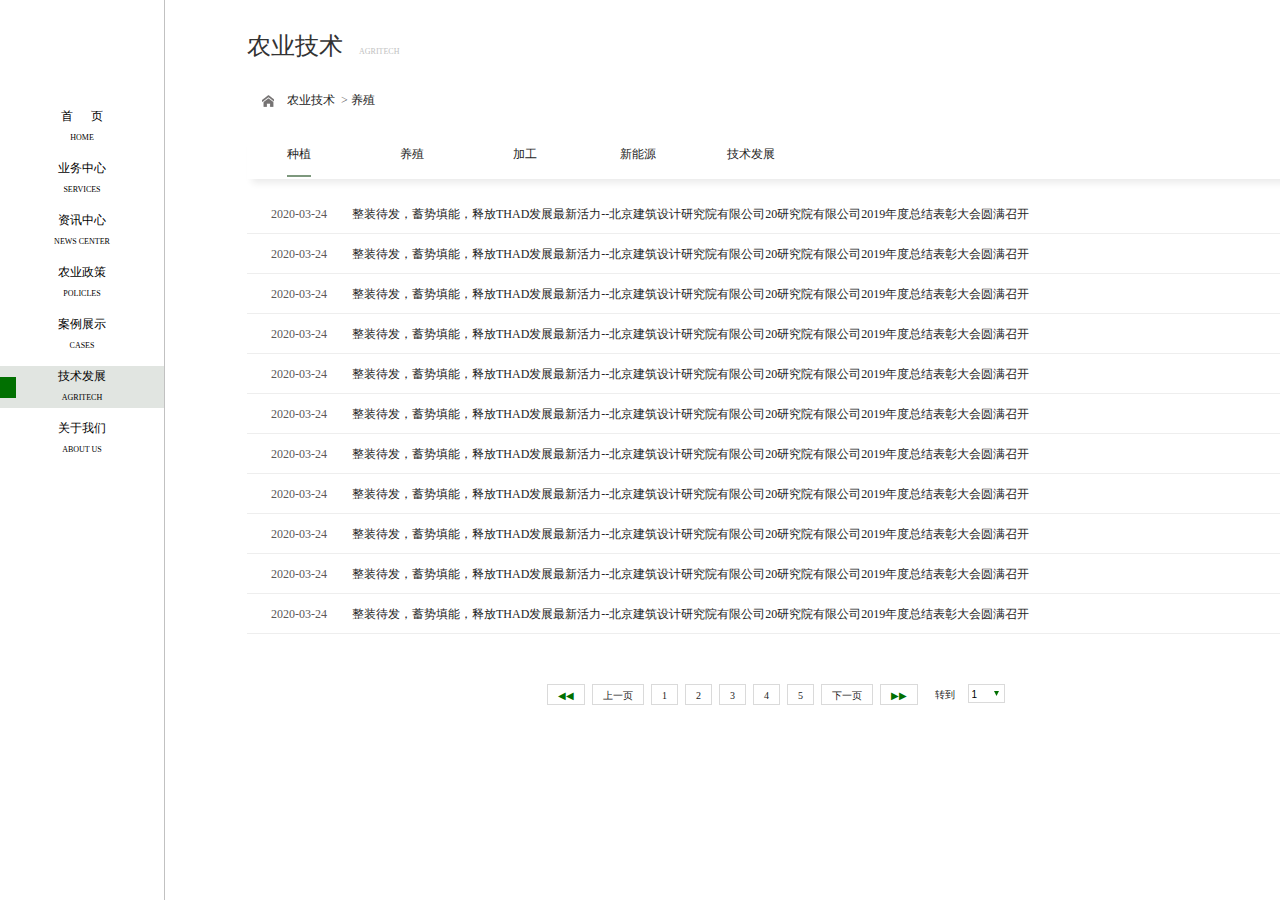
<file: page/Agritech.html>
<!DOCTYPE html>
<html>
	<head>
		<meta charset="utf-8">
		<title></title>
		<link rel="stylesheet" type="text/css" href="../style/css/base.css"/>
		<link rel="stylesheet" type="text/css" href="../style/css/subPageNav.css"/>
		<link rel="stylesheet" type="text/css" href="../style/css/subPage.css"/>
		<script src="../style/js/jquery-1.11.0.min.js"></script>
		<!-- <script src=""></script> -->
	</head>
	<body>
		<section id="Agritech" class="w oh">
			<div id="subPageContent" class="ma oh">
				<script src="../style/js/subPageNav.js"></script>
				<div id="subPageMain" class="fl">
					<h1 class="mt30 mb30 f24">农业技术<span class="">AGRITECH</span></h1>
					<h3 class="f12 mb30 pr">
						<a href="##">农业技术</a>&nbsp;&nbsp;>
						<a href="##">养殖</a>
						<div class="" id="search">
							<input type="text" placeholder="内容查询"/>
						</div>
					</h3>
					
					<div id="tabBox">
						<div id="tab_Menu">
							<ul class="Clearfix f12 tc f12">
								<li class="fl mr10">
									<a href="##">种植</a>
									<i class="on2"></i>
								</li>
								<li class="fl mr10">
									<a href="##">养殖</a>
									<i></i>
								</li>
								<li class="fl mr10">
									<a href="##">加工</a>
									<i></i>
								</li>
								<li class="fl mr10">
									<a href="##">新能源</a>
									<i></i>
								</li>
								<li class="fl mr10">
									<a href="##">技术发展</a>
									<i></i>
								</li>
							</ul>
						</div>
						<div id="tab_content">
							<div class="show">
								<ul class="Clearfix">
									<li class="mt15">
										<span>2020-03-24</span>
										<a href="##">整装待发，蓄势填能，释放THAD发展最新活力--北京建筑设计研究院有限公司20研究院有限公司2019年度总结表彰大会圆满召开</a>
									</li>
									<li>
										<span>2020-03-24</span>
										<a href="##">整装待发，蓄势填能，释放THAD发展最新活力--北京建筑设计研究院有限公司20研究院有限公司2019年度总结表彰大会圆满召开</a>
									</li>
									<li>
										<span>2020-03-24</span>
										<a href="##">整装待发，蓄势填能，释放THAD发展最新活力--北京建筑设计研究院有限公司20研究院有限公司2019年度总结表彰大会圆满召开</a>
									</li>
									<li>
										<span>2020-03-24</span>
										<a href="##">整装待发，蓄势填能，释放THAD发展最新活力--北京建筑设计研究院有限公司20研究院有限公司2019年度总结表彰大会圆满召开</a>
									</li>
									<li>
										<span>2020-03-24</span>
										<a href="##">整装待发，蓄势填能，释放THAD发展最新活力--北京建筑设计研究院有限公司20研究院有限公司2019年度总结表彰大会圆满召开</a>
									</li>
									<li>
										<span>2020-03-24</span>
										<a href="##">整装待发，蓄势填能，释放THAD发展最新活力--北京建筑设计研究院有限公司20研究院有限公司2019年度总结表彰大会圆满召开</a>
									</li>
									<li>
										<span>2020-03-24</span>
										<a href="##">整装待发，蓄势填能，释放THAD发展最新活力--北京建筑设计研究院有限公司20研究院有限公司2019年度总结表彰大会圆满召开</a>
									</li>
									<li>
										<span>2020-03-24</span>
										<a href="##">整装待发，蓄势填能，释放THAD发展最新活力--北京建筑设计研究院有限公司20研究院有限公司2019年度总结表彰大会圆满召开</a>
									</li>
									<li>
										<span>2020-03-24</span>
										<a href="##">整装待发，蓄势填能，释放THAD发展最新活力--北京建筑设计研究院有限公司20研究院有限公司2019年度总结表彰大会圆满召开</a>
									</li>
									<li>
										<span>2020-03-24</span>
										<a href="##">整装待发，蓄势填能，释放THAD发展最新活力--北京建筑设计研究院有限公司20研究院有限公司2019年度总结表彰大会圆满召开</a>
									</li>
									<li>
										<span>2020-03-24</span>
										<a href="##">整装待发，蓄势填能，释放THAD发展最新活力--北京建筑设计研究院有限公司20研究院有限公司2019年度总结表彰大会圆满召开</a>
									</li>
								</ul>
							</div>
							<div class="hide">
								<ul class="Clearfix">
									<li class="mt15">
										<span>2020-03-24</span>
										<a href="##">整装待发，蓄势填能，释放THAD发展最新活力--北京建筑设计研究院有限公司20研究院有限公司2019年度总结表彰大会圆满召开</a>
									</li>
									<li>
										<span>2020-03-24</span>
										<a href="##">整装待发，蓄势填能，释放THAD发展最新活力--北京建筑设计研究院有限公司20研究院有限公司2019年度总结表彰大会圆满召开</a>
									</li>
									<li>
										<span>2020-03-24</span>
										<a href="##">整装待发，蓄势填能，释放THAD发展最新活力--北京建筑设计研究院有限公司20研究院有限公司2019年度总结表彰大会圆满召开</a>
									</li>
									<li>
										<span>2020-03-24</span>
										<a href="##">整装待发，蓄势填能，释放THAD发展最新活力--北京建筑设计研究院有限公司20研究院有限公司2019年度总结表彰大会圆满召开</a>
									</li>
									<li>
										<span>2020-03-24</span>
										<a href="##">整装待发，蓄势填能，释放THAD发展最新活力--北京建筑设计研究院有限公司20研究院有限公司2019年度总结表彰大会圆满召开</a>
									</li>
									<li>
										<span>2020-03-24</span>
										<a href="##">整装待发，蓄势填能，释放THAD发展最新活力--北京建筑设计研究院有限公司20研究院有限公司2019年度总结表彰大会圆满召开</a>
									</li>
									<li>
										<span>2020-03-24</span>
										<a href="##">整装待发，蓄势填能，释放THAD发展最新活力--北京建筑设计研究院有限公司20研究院有限公司2019年度总结表彰大会圆满召开</a>
									</li>
									<li>
										<span>2020-03-24</span>
										<a href="##">整装待发，蓄势填能，释放THAD发展最新活力--北京建筑设计研究院有限公司20研究院有限公司2019年度总结表彰大会圆满召开</a>
									</li>
									<li>
										<span>2020-03-24</span>
										<a href="##">整装待发，蓄势填能，释放THAD发展最新活力--北京建筑设计研究院有限公司20研究院有限公司2019年度总结表彰大会圆满召开</a>
									</li>
									<li>
										<span>2020-03-24</span>
										<a href="##">整装待发，蓄势填能，释放THAD发展最新活力--北京建筑设计研究院有限公司20研究院有限公司2019年度总结表彰大会圆满召开</a>
									</li>
									<li>
										<span>2020-03-24</span>
										<a href="##">整装待发，蓄势填能，释放THAD发展最新活力--北京建筑设计研究院有限公司20研究院有限公司2019年度总结表彰大会圆满召开</a>
									</li>
								</ul>
							</div>
							<div class="hide">
								<ul class="Clearfix">
									<li class="mt15">
										<span>2020-03-24</span>
										<a href="##">整装待发，蓄势填能，释放THAD发展最新活力--北京建筑设计研究院有限公司20研究院有限公司2019年度总结表彰大会圆满召开</a>
									</li>
									<li>
										<span>2020-03-24</span>
										<a href="##">整装待发，蓄势填能，释放THAD发展最新活力--北京建筑设计研究院有限公司20研究院有限公司2019年度总结表彰大会圆满召开</a>
									</li>
									<li>
										<span>2020-03-24</span>
										<a href="##">整装待发，蓄势填能，释放THAD发展最新活力--北京建筑设计研究院有限公司20研究院有限公司2019年度总结表彰大会圆满召开</a>
									</li>
									<li>
										<span>2020-03-24</span>
										<a href="##">整装待发，蓄势填能，释放THAD发展最新活力--北京建筑设计研究院有限公司20研究院有限公司2019年度总结表彰大会圆满召开</a>
									</li>
									<li>
										<span>2020-03-24</span>
										<a href="##">整装待发，蓄势填能，释放THAD发展最新活力--北京建筑设计研究院有限公司20研究院有限公司2019年度总结表彰大会圆满召开</a>
									</li>
									<li>
										<span>2020-03-24</span>
										<a href="##">整装待发，蓄势填能，释放THAD发展最新活力--北京建筑设计研究院有限公司20研究院有限公司2019年度总结表彰大会圆满召开</a>
									</li>
									<li>
										<span>2020-03-24</span>
										<a href="##">整装待发，蓄势填能，释放THAD发展最新活力--北京建筑设计研究院有限公司20研究院有限公司2019年度总结表彰大会圆满召开</a>
									</li>
									<li>
										<span>2020-03-24</span>
										<a href="##">整装待发，蓄势填能，释放THAD发展最新活力--北京建筑设计研究院有限公司20研究院有限公司2019年度总结表彰大会圆满召开</a>
									</li>
									<li>
										<span>2020-03-24</span>
										<a href="##">整装待发，蓄势填能，释放THAD发展最新活力--北京建筑设计研究院有限公司20研究院有限公司2019年度总结表彰大会圆满召开</a>
									</li>
									<li>
										<span>2020-03-24</span>
										<a href="##">整装待发，蓄势填能，释放THAD发展最新活力--北京建筑设计研究院有限公司20研究院有限公司2019年度总结表彰大会圆满召开</a>
									</li>
									<li>
										<span>2020-03-24</span>
										<a href="##">整装待发，蓄势填能，释放THAD发展最新活力--北京建筑设计研究院有限公司20研究院有限公司2019年度总结表彰大会圆满召开</a>
									</li>
								</ul>
							</div>
							<div class="hide">
								<ul class="Clearfix">
									<li class="mt15">
										<span>2020-03-24</span>
										<a href="##">整装待发，蓄势填能，释放THAD发展最新活力--北京建筑设计研究院有限公司20研究院有限公司2019年度总结表彰大会圆满召开</a>
									</li>
									<li>
										<span>2020-03-24</span>
										<a href="##">整装待发，蓄势填能，释放THAD发展最新活力--北京建筑设计研究院有限公司20研究院有限公司2019年度总结表彰大会圆满召开</a>
									</li>
									<li>
										<span>2020-03-24</span>
										<a href="##">整装待发，蓄势填能，释放THAD发展最新活力--北京建筑设计研究院有限公司20研究院有限公司2019年度总结表彰大会圆满召开</a>
									</li>
									<li>
										<span>2020-03-24</span>
										<a href="##">整装待发，蓄势填能，释放THAD发展最新活力--北京建筑设计研究院有限公司20研究院有限公司2019年度总结表彰大会圆满召开</a>
									</li>
									<li>
										<span>2020-03-24</span>
										<a href="##">整装待发，蓄势填能，释放THAD发展最新活力--北京建筑设计研究院有限公司20研究院有限公司2019年度总结表彰大会圆满召开</a>
									</li>
									<li>
										<span>2020-03-24</span>
										<a href="##">整装待发，蓄势填能，释放THAD发展最新活力--北京建筑设计研究院有限公司20研究院有限公司2019年度总结表彰大会圆满召开</a>
									</li>
									<li>
										<span>2020-03-24</span>
										<a href="##">整装待发，蓄势填能，释放THAD发展最新活力--北京建筑设计研究院有限公司20研究院有限公司2019年度总结表彰大会圆满召开</a>
									</li>
									<li>
										<span>2020-03-24</span>
										<a href="##">整装待发，蓄势填能，释放THAD发展最新活力--北京建筑设计研究院有限公司20研究院有限公司2019年度总结表彰大会圆满召开</a>
									</li>
									<li>
										<span>2020-03-24</span>
										<a href="##">整装待发，蓄势填能，释放THAD发展最新活力--北京建筑设计研究院有限公司20研究院有限公司2019年度总结表彰大会圆满召开</a>
									</li>
									<li>
										<span>2020-03-24</span>
										<a href="##">整装待发，蓄势填能，释放THAD发展最新活力--北京建筑设计研究院有限公司20研究院有限公司2019年度总结表彰大会圆满召开</a>
									</li>
									<li>
										<span>2020-03-24</span>
										<a href="##">整装待发，蓄势填能，释放THAD发展最新活力--北京建筑设计研究院有限公司20研究院有限公司2019年度总结表彰大会圆满召开</a>
									</li>
								</ul>
							</div>
							<div class="hide">
								<ul class="Clearfix">
									<li class="mt15">
										<span>2020-03-24</span>
										<a href="##">整装待发，蓄势填能，释放THAD发展最新活力--北京建筑设计研究院有限公司20研究院有限公司2019年度总结表彰大会圆满召开</a>
									</li>
									<li>
										<span>2020-03-24</span>
										<a href="##">整装待发，蓄势填能，释放THAD发展最新活力--北京建筑设计研究院有限公司20研究院有限公司2019年度总结表彰大会圆满召开</a>
									</li>
									<li>
										<span>2020-03-24</span>
										<a href="##">整装待发，蓄势填能，释放THAD发展最新活力--北京建筑设计研究院有限公司20研究院有限公司2019年度总结表彰大会圆满召开</a>
									</li>
									<li>
										<span>2020-03-24</span>
										<a href="##">整装待发，蓄势填能，释放THAD发展最新活力--北京建筑设计研究院有限公司20研究院有限公司2019年度总结表彰大会圆满召开</a>
									</li>
									<li>
										<span>2020-03-24</span>
										<a href="##">整装待发，蓄势填能，释放THAD发展最新活力--北京建筑设计研究院有限公司20研究院有限公司2019年度总结表彰大会圆满召开</a>
									</li>
									<li>
										<span>2020-03-24</span>
										<a href="##">整装待发，蓄势填能，释放THAD发展最新活力--北京建筑设计研究院有限公司20研究院有限公司2019年度总结表彰大会圆满召开</a>
									</li>
									<li>
										<span>2020-03-24</span>
										<a href="##">整装待发，蓄势填能，释放THAD发展最新活力--北京建筑设计研究院有限公司20研究院有限公司2019年度总结表彰大会圆满召开</a>
									</li>
									<li>
										<span>2020-03-24</span>
										<a href="##">整装待发，蓄势填能，释放THAD发展最新活力--北京建筑设计研究院有限公司20研究院有限公司2019年度总结表彰大会圆满召开</a>
									</li>
									<li>
										<span>2020-03-24</span>
										<a href="##">整装待发，蓄势填能，释放THAD发展最新活力--北京建筑设计研究院有限公司20研究院有限公司2019年度总结表彰大会圆满召开</a>
									</li>
									<li>
										<span>2020-03-24</span>
										<a href="##">整装待发，蓄势填能，释放THAD发展最新活力--北京建筑设计研究院有限公司20研究院有限公司2019年度总结表彰大会圆满召开</a>
									</li>
									<li>
										<span>2020-03-24</span>
										<a href="##">整装待发，蓄势填能，释放THAD发展最新活力--北京建筑设计研究院有限公司20研究院有限公司2019年度总结表彰大会圆满召开</a>
									</li>
								</ul>
							</div>
						</div>
					</div>
					<div id="pageSkip" class="oh ma">
						<a href="##" class="triangle">◀◀</a>
						<a href="##">上一页</a>
						<a href="##">1</a>
						<a href="##">2</a>
						<a href="##">3</a>
						<a href="##">4</a>
						<a href="##">5</a>
						<a href="##">下一页</a>
						<a href="##" class="triangle">▶▶</a>
						<a id="lastA">
							转到
							<select class="ml10 f10">
							  <option value="page1">
								  <a href="##">1</a>
							  </option>
							  <option value="page2">
								   <a href="##">2</a>
							  </option>
							  <option value="page3">
								  <a href="##">3</a>
							  </option>
							  <option value="page4">
								  <a href="##">4</a>
							  </option>
							  <option value="page5">
								  <a href="##">5</a>
							  </option>
							</select>
						</a>
					</div>
				</div>
			</div>
		</section>
		<script>
			$(function(){
				$('#tab_Menu li').mouseover(function() {
					var _index = $(this).index();
					// $(this).children('a').addClass('on1').parents().siblings().children('a').removeClass('on1');
					$(this).children('i').addClass('on2').parents().siblings().children('i').removeClass('on2');
					// $("#tab_Menu ul li i").addClass('on2').parents().siblings().children('i').removeClass('on2')
					$('#tab_content>div').eq(_index).show().siblings().hide();
				});
			})
			
		</script>
	</body>
</html>
</file>
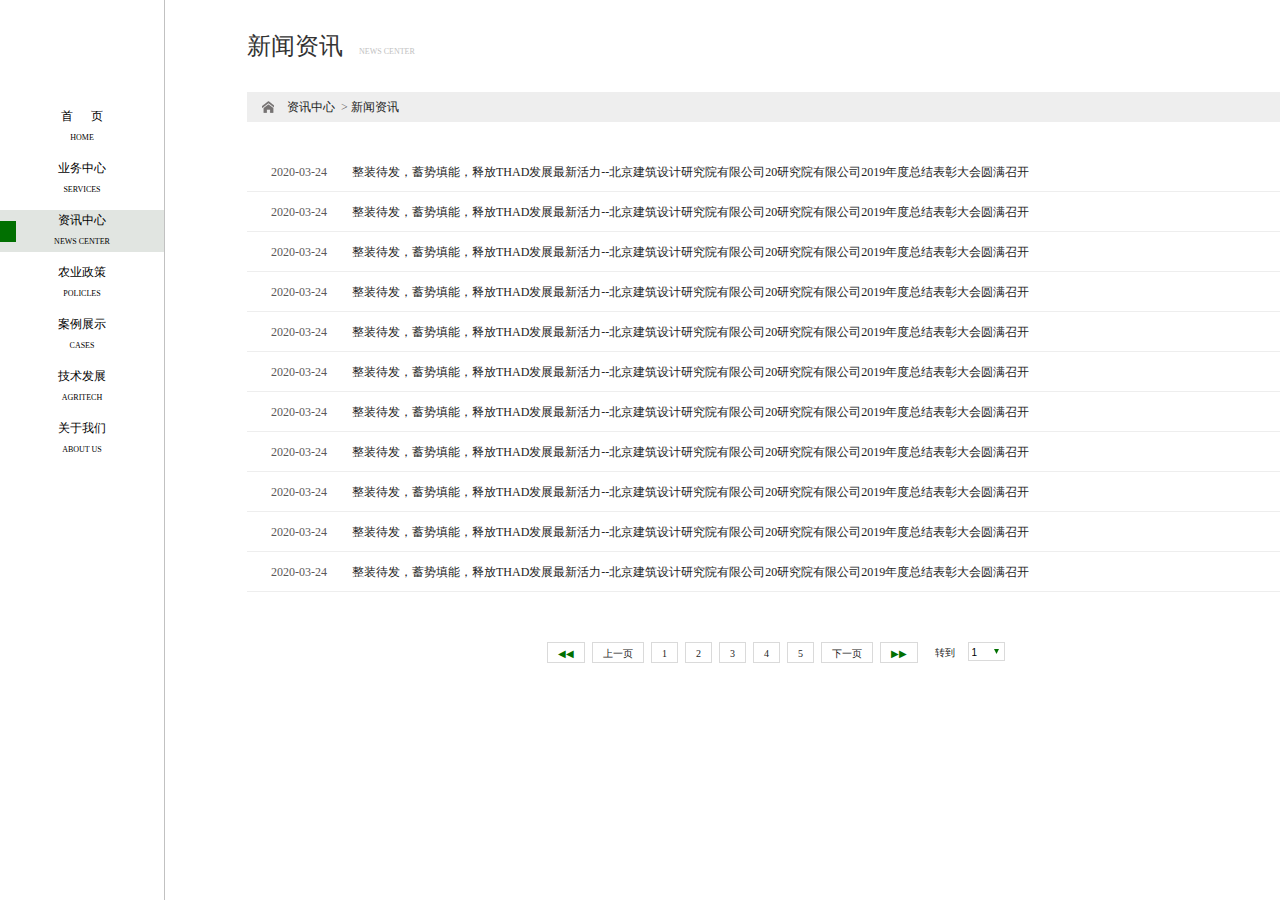
<file: page/NewsCenter.html>
<!DOCTYPE html>
<html>
	<head>
		<meta charset="utf-8">
		<title></title>
		<link rel="stylesheet" type="text/css" href="../style/css/base.css"/>
		<link rel="stylesheet" type="text/css" href="../style/css/subPageNav.css"/>
		<link rel="stylesheet" type="text/css" href="../style/css/subPage.css"/>
		<!-- <script src="../style/js/jquery-1.11.0.min.js"></script> -->
		<!-- <script src=""></script> -->
	</head>
	<body>
		<section id="NewsCenter" class="w oh">
			<div id="subPageContent" class="ma oh">
				<script src="../style/js/subPageNav.js"></script>
				<div id="subPageMain" class="fl">
					<h1 class="mt30 mb30 f24">新闻资讯<span class="">NEWS CENTER</span></h1>
					<h3 class="f12 mb30 pr">
						<a href="##">资讯中心</a>&nbsp;&nbsp;>
						<a href="##">新闻资讯</a>
						<span class="pa"></span>
						<div class="noBgsearch" id="search">
							<input type="text" placeholder="内容查询"/>
						</div>
					</h3>
					
					<div id="tabBox">
						<!-- <div id="tab_Menu">
							<ul class="Clearfix f12 tc f12">
								<li class="fl mr10">
									<a href="##">种植</a>
									<i class="on2"></i>
								</li>
								<li class="fl mr10">
									<a href="##">养殖</a>
									<i></i>
								</li>
								<li class="fl mr10">
									<a href="##">加工</a>
									<i></i>
								</li>
								<li class="fl mr10">
									<a href="##">新能源</a>
									<i></i>
								</li>
								<li class="fl mr10">
									<a href="##">技术发展</a>
									<i></i>
								</li>
							</ul>
						</div> -->
						<div id="tab_content">
							<div class="show">
								<ul class="Clearfix">
									<li class="mt15">
										<span>2020-03-24</span>
										<a href="##">整装待发，蓄势填能，释放THAD发展最新活力--北京建筑设计研究院有限公司20研究院有限公司2019年度总结表彰大会圆满召开</a>
									</li>
									<li>
										<span>2020-03-24</span>
										<a href="##">整装待发，蓄势填能，释放THAD发展最新活力--北京建筑设计研究院有限公司20研究院有限公司2019年度总结表彰大会圆满召开</a>
									</li>
									<li>
										<span>2020-03-24</span>
										<a href="##">整装待发，蓄势填能，释放THAD发展最新活力--北京建筑设计研究院有限公司20研究院有限公司2019年度总结表彰大会圆满召开</a>
									</li>
									<li>
										<span>2020-03-24</span>
										<a href="##">整装待发，蓄势填能，释放THAD发展最新活力--北京建筑设计研究院有限公司20研究院有限公司2019年度总结表彰大会圆满召开</a>
									</li>
									<li>
										<span>2020-03-24</span>
										<a href="##">整装待发，蓄势填能，释放THAD发展最新活力--北京建筑设计研究院有限公司20研究院有限公司2019年度总结表彰大会圆满召开</a>
									</li>
									<li>
										<span>2020-03-24</span>
										<a href="##">整装待发，蓄势填能，释放THAD发展最新活力--北京建筑设计研究院有限公司20研究院有限公司2019年度总结表彰大会圆满召开</a>
									</li>
									<li>
										<span>2020-03-24</span>
										<a href="##">整装待发，蓄势填能，释放THAD发展最新活力--北京建筑设计研究院有限公司20研究院有限公司2019年度总结表彰大会圆满召开</a>
									</li>
									<li>
										<span>2020-03-24</span>
										<a href="##">整装待发，蓄势填能，释放THAD发展最新活力--北京建筑设计研究院有限公司20研究院有限公司2019年度总结表彰大会圆满召开</a>
									</li>
									<li>
										<span>2020-03-24</span>
										<a href="##">整装待发，蓄势填能，释放THAD发展最新活力--北京建筑设计研究院有限公司20研究院有限公司2019年度总结表彰大会圆满召开</a>
									</li>
									<li>
										<span>2020-03-24</span>
										<a href="##">整装待发，蓄势填能，释放THAD发展最新活力--北京建筑设计研究院有限公司20研究院有限公司2019年度总结表彰大会圆满召开</a>
									</li>
									<li>
										<span>2020-03-24</span>
										<a href="##">整装待发，蓄势填能，释放THAD发展最新活力--北京建筑设计研究院有限公司20研究院有限公司2019年度总结表彰大会圆满召开</a>
									</li>
								</ul>
							</div>
							<div class="hide">
								<ul class="Clearfix">
									<li class="mt15">
										<span>2020-03-24</span>
										<a href="##">整装待发，蓄势填能，释放THAD发展最新活力--北京建筑设计研究院有限公司20研究院有限公司2019年度总结表彰大会圆满召开</a>
									</li>
									<li>
										<span>2020-03-24</span>
										<a href="##">整装待发，蓄势填能，释放THAD发展最新活力--北京建筑设计研究院有限公司20研究院有限公司2019年度总结表彰大会圆满召开</a>
									</li>
									<li>
										<span>2020-03-24</span>
										<a href="##">整装待发，蓄势填能，释放THAD发展最新活力--北京建筑设计研究院有限公司20研究院有限公司2019年度总结表彰大会圆满召开</a>
									</li>
									<li>
										<span>2020-03-24</span>
										<a href="##">整装待发，蓄势填能，释放THAD发展最新活力--北京建筑设计研究院有限公司20研究院有限公司2019年度总结表彰大会圆满召开</a>
									</li>
									<li>
										<span>2020-03-24</span>
										<a href="##">整装待发，蓄势填能，释放THAD发展最新活力--北京建筑设计研究院有限公司20研究院有限公司2019年度总结表彰大会圆满召开</a>
									</li>
									<li>
										<span>2020-03-24</span>
										<a href="##">整装待发，蓄势填能，释放THAD发展最新活力--北京建筑设计研究院有限公司20研究院有限公司2019年度总结表彰大会圆满召开</a>
									</li>
									<li>
										<span>2020-03-24</span>
										<a href="##">整装待发，蓄势填能，释放THAD发展最新活力--北京建筑设计研究院有限公司20研究院有限公司2019年度总结表彰大会圆满召开</a>
									</li>
									<li>
										<span>2020-03-24</span>
										<a href="##">整装待发，蓄势填能，释放THAD发展最新活力--北京建筑设计研究院有限公司20研究院有限公司2019年度总结表彰大会圆满召开</a>
									</li>
									<li>
										<span>2020-03-24</span>
										<a href="##">整装待发，蓄势填能，释放THAD发展最新活力--北京建筑设计研究院有限公司20研究院有限公司2019年度总结表彰大会圆满召开</a>
									</li>
									<li>
										<span>2020-03-24</span>
										<a href="##">整装待发，蓄势填能，释放THAD发展最新活力--北京建筑设计研究院有限公司20研究院有限公司2019年度总结表彰大会圆满召开</a>
									</li>
									<li>
										<span>2020-03-24</span>
										<a href="##">整装待发，蓄势填能，释放THAD发展最新活力--北京建筑设计研究院有限公司20研究院有限公司2019年度总结表彰大会圆满召开</a>
									</li>
								</ul>
							</div>
							<div class="hide">
								<ul class="Clearfix">
									<li class="mt15">
										<span>2020-03-24</span>
										<a href="##">整装待发，蓄势填能，释放THAD发展最新活力--北京建筑设计研究院有限公司20研究院有限公司2019年度总结表彰大会圆满召开</a>
									</li>
									<li>
										<span>2020-03-24</span>
										<a href="##">整装待发，蓄势填能，释放THAD发展最新活力--北京建筑设计研究院有限公司20研究院有限公司2019年度总结表彰大会圆满召开</a>
									</li>
									<li>
										<span>2020-03-24</span>
										<a href="##">整装待发，蓄势填能，释放THAD发展最新活力--北京建筑设计研究院有限公司20研究院有限公司2019年度总结表彰大会圆满召开</a>
									</li>
									<li>
										<span>2020-03-24</span>
										<a href="##">整装待发，蓄势填能，释放THAD发展最新活力--北京建筑设计研究院有限公司20研究院有限公司2019年度总结表彰大会圆满召开</a>
									</li>
									<li>
										<span>2020-03-24</span>
										<a href="##">整装待发，蓄势填能，释放THAD发展最新活力--北京建筑设计研究院有限公司20研究院有限公司2019年度总结表彰大会圆满召开</a>
									</li>
									<li>
										<span>2020-03-24</span>
										<a href="##">整装待发，蓄势填能，释放THAD发展最新活力--北京建筑设计研究院有限公司20研究院有限公司2019年度总结表彰大会圆满召开</a>
									</li>
									<li>
										<span>2020-03-24</span>
										<a href="##">整装待发，蓄势填能，释放THAD发展最新活力--北京建筑设计研究院有限公司20研究院有限公司2019年度总结表彰大会圆满召开</a>
									</li>
									<li>
										<span>2020-03-24</span>
										<a href="##">整装待发，蓄势填能，释放THAD发展最新活力--北京建筑设计研究院有限公司20研究院有限公司2019年度总结表彰大会圆满召开</a>
									</li>
									<li>
										<span>2020-03-24</span>
										<a href="##">整装待发，蓄势填能，释放THAD发展最新活力--北京建筑设计研究院有限公司20研究院有限公司2019年度总结表彰大会圆满召开</a>
									</li>
									<li>
										<span>2020-03-24</span>
										<a href="##">整装待发，蓄势填能，释放THAD发展最新活力--北京建筑设计研究院有限公司20研究院有限公司2019年度总结表彰大会圆满召开</a>
									</li>
									<li>
										<span>2020-03-24</span>
										<a href="##">整装待发，蓄势填能，释放THAD发展最新活力--北京建筑设计研究院有限公司20研究院有限公司2019年度总结表彰大会圆满召开</a>
									</li>
								</ul>
							</div>
							<div class="hide">
								<ul class="Clearfix">
									<li class="mt15">
										<span>2020-03-24</span>
										<a href="##">整装待发，蓄势填能，释放THAD发展最新活力--北京建筑设计研究院有限公司20研究院有限公司2019年度总结表彰大会圆满召开</a>
									</li>
									<li>
										<span>2020-03-24</span>
										<a href="##">整装待发，蓄势填能，释放THAD发展最新活力--北京建筑设计研究院有限公司20研究院有限公司2019年度总结表彰大会圆满召开</a>
									</li>
									<li>
										<span>2020-03-24</span>
										<a href="##">整装待发，蓄势填能，释放THAD发展最新活力--北京建筑设计研究院有限公司20研究院有限公司2019年度总结表彰大会圆满召开</a>
									</li>
									<li>
										<span>2020-03-24</span>
										<a href="##">整装待发，蓄势填能，释放THAD发展最新活力--北京建筑设计研究院有限公司20研究院有限公司2019年度总结表彰大会圆满召开</a>
									</li>
									<li>
										<span>2020-03-24</span>
										<a href="##">整装待发，蓄势填能，释放THAD发展最新活力--北京建筑设计研究院有限公司20研究院有限公司2019年度总结表彰大会圆满召开</a>
									</li>
									<li>
										<span>2020-03-24</span>
										<a href="##">整装待发，蓄势填能，释放THAD发展最新活力--北京建筑设计研究院有限公司20研究院有限公司2019年度总结表彰大会圆满召开</a>
									</li>
									<li>
										<span>2020-03-24</span>
										<a href="##">整装待发，蓄势填能，释放THAD发展最新活力--北京建筑设计研究院有限公司20研究院有限公司2019年度总结表彰大会圆满召开</a>
									</li>
									<li>
										<span>2020-03-24</span>
										<a href="##">整装待发，蓄势填能，释放THAD发展最新活力--北京建筑设计研究院有限公司20研究院有限公司2019年度总结表彰大会圆满召开</a>
									</li>
									<li>
										<span>2020-03-24</span>
										<a href="##">整装待发，蓄势填能，释放THAD发展最新活力--北京建筑设计研究院有限公司20研究院有限公司2019年度总结表彰大会圆满召开</a>
									</li>
									<li>
										<span>2020-03-24</span>
										<a href="##">整装待发，蓄势填能，释放THAD发展最新活力--北京建筑设计研究院有限公司20研究院有限公司2019年度总结表彰大会圆满召开</a>
									</li>
									<li>
										<span>2020-03-24</span>
										<a href="##">整装待发，蓄势填能，释放THAD发展最新活力--北京建筑设计研究院有限公司20研究院有限公司2019年度总结表彰大会圆满召开</a>
									</li>
								</ul>
							</div>
							<div class="hide">
								<ul class="Clearfix">
									<li class="mt15">
										<span>2020-03-24</span>
										<a href="##">整装待发，蓄势填能，释放THAD发展最新活力--北京建筑设计研究院有限公司20研究院有限公司2019年度总结表彰大会圆满召开</a>
									</li>
									<li>
										<span>2020-03-24</span>
										<a href="##">整装待发，蓄势填能，释放THAD发展最新活力--北京建筑设计研究院有限公司20研究院有限公司2019年度总结表彰大会圆满召开</a>
									</li>
									<li>
										<span>2020-03-24</span>
										<a href="##">整装待发，蓄势填能，释放THAD发展最新活力--北京建筑设计研究院有限公司20研究院有限公司2019年度总结表彰大会圆满召开</a>
									</li>
									<li>
										<span>2020-03-24</span>
										<a href="##">整装待发，蓄势填能，释放THAD发展最新活力--北京建筑设计研究院有限公司20研究院有限公司2019年度总结表彰大会圆满召开</a>
									</li>
									<li>
										<span>2020-03-24</span>
										<a href="##">整装待发，蓄势填能，释放THAD发展最新活力--北京建筑设计研究院有限公司20研究院有限公司2019年度总结表彰大会圆满召开</a>
									</li>
									<li>
										<span>2020-03-24</span>
										<a href="##">整装待发，蓄势填能，释放THAD发展最新活力--北京建筑设计研究院有限公司20研究院有限公司2019年度总结表彰大会圆满召开</a>
									</li>
									<li>
										<span>2020-03-24</span>
										<a href="##">整装待发，蓄势填能，释放THAD发展最新活力--北京建筑设计研究院有限公司20研究院有限公司2019年度总结表彰大会圆满召开</a>
									</li>
									<li>
										<span>2020-03-24</span>
										<a href="##">整装待发，蓄势填能，释放THAD发展最新活力--北京建筑设计研究院有限公司20研究院有限公司2019年度总结表彰大会圆满召开</a>
									</li>
									<li>
										<span>2020-03-24</span>
										<a href="##">整装待发，蓄势填能，释放THAD发展最新活力--北京建筑设计研究院有限公司20研究院有限公司2019年度总结表彰大会圆满召开</a>
									</li>
									<li>
										<span>2020-03-24</span>
										<a href="##">整装待发，蓄势填能，释放THAD发展最新活力--北京建筑设计研究院有限公司20研究院有限公司2019年度总结表彰大会圆满召开</a>
									</li>
									<li>
										<span>2020-03-24</span>
										<a href="##">整装待发，蓄势填能，释放THAD发展最新活力--北京建筑设计研究院有限公司20研究院有限公司2019年度总结表彰大会圆满召开</a>
									</li>
								</ul>
							</div>
						</div>
					</div>
					<div id="pageSkip" class="oh ma">
						<a href="##" class="triangle">◀◀</a>
						<a href="##">上一页</a>
						<a href="##">1</a>
						<a href="##">2</a>
						<a href="##">3</a>
						<a href="##">4</a>
						<a href="##">5</a>
						<a href="##">下一页</a>
						<a href="##" class="triangle">▶▶</a>
						<a id="lastA">
							转到
							<select class="ml10 f10">
							  <option value="page1">
								  <a href="##">1</a>
							  </option>
							  <option value="page2">
								   <a href="##">2</a>
							  </option>
							  <option value="page3">
								  <a href="##">3</a>
							  </option>
							  <option value="page4">
								  <a href="##">4</a>
							  </option>
							  <option value="page5">
								  <a href="##">5</a>
							  </option>
							</select>
						</a>
					</div>
				</div>
			</div>
		</section>
	</body>
</html>
</file>
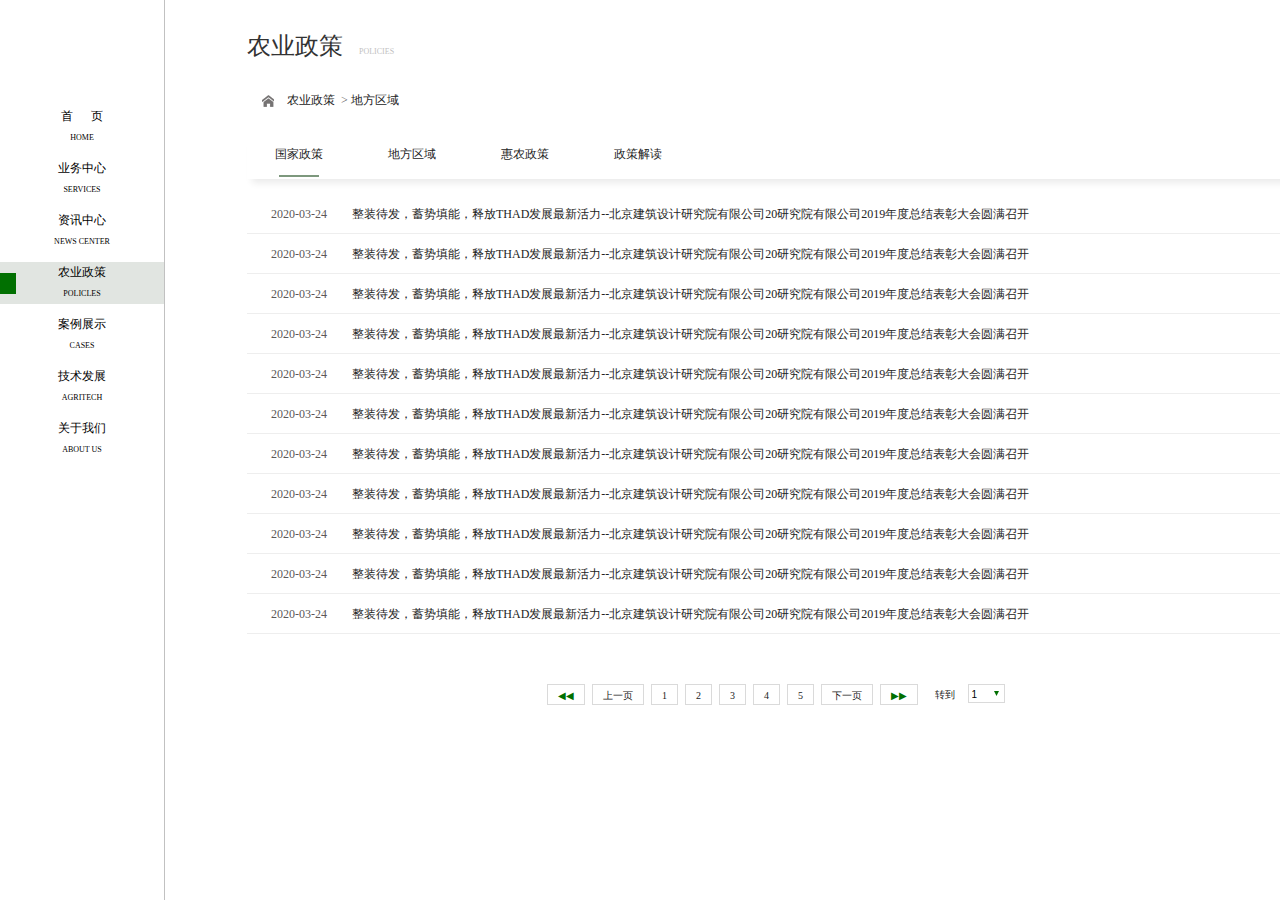
<file: page/Policies.html>
<!DOCTYPE html>
<html>
	<head>
		<meta charset="utf-8">
		<title></title>
		<link rel="stylesheet" type="text/css" href="../style/css/base.css"/>
		<link rel="stylesheet" type="text/css" href="../style/css/subPageNav.css"/>
		<link rel="stylesheet" type="text/css" href="../style/css/subPage.css"/>
		<script src="../style/js/jquery-1.11.0.min.js"></script>
		<!-- <script src=""></script> -->
	</head>
	<body>
		<section id="Policies" class="w oh">
			<div id="subPageContent" class="ma oh">
				<script src="../style/js/subPageNav.js"></script>
				<div id="subPageMain" class="fl">
					<h1 class="mt30 mb30 f24">农业政策<span>POLICIES</span></h1>
					<h3 class="f12 mb30 pr">
						<a href="##">农业政策</a>&nbsp;&nbsp;>
						<a href="##">地方区域</a>
						<div class="" id="search">
							<input type="text" placeholder="内容查询"/>
						</div>
					</h3>
					
					<div id="tabBox">
						<div id="tab_Menu">
							<ul class="Clearfix f12 tc f12">
								<li class="fl mr10">
									<a href="##">国家政策</a>
									<i class="on2"></i>
								</li>
								<li class="fl mr10">
									<a href="##">地方区域</a>
									<i></i>
								</li>
								<li class="fl mr10">
									<a href="##">惠农政策</a>
									<i></i>
								</li>
								<li class="fl mr10">
									<a href="##">政策解读</a>
									<i></i>
								</li>
								
							</ul>
						</div>
						<div id="tab_content">
							<div class="show">
								<ul class="Clearfix">
									<li class="mt15">
										<span>2020-03-24</span>
										<a href="##">整装待发，蓄势填能，释放THAD发展最新活力--北京建筑设计研究院有限公司20研究院有限公司2019年度总结表彰大会圆满召开</a>
									</li>
									<li>
										<span>2020-03-24</span>
										<a href="##">整装待发，蓄势填能，释放THAD发展最新活力--北京建筑设计研究院有限公司20研究院有限公司2019年度总结表彰大会圆满召开</a>
									</li>
									<li>
										<span>2020-03-24</span>
										<a href="##">整装待发，蓄势填能，释放THAD发展最新活力--北京建筑设计研究院有限公司20研究院有限公司2019年度总结表彰大会圆满召开</a>
									</li>
									<li>
										<span>2020-03-24</span>
										<a href="##">整装待发，蓄势填能，释放THAD发展最新活力--北京建筑设计研究院有限公司20研究院有限公司2019年度总结表彰大会圆满召开</a>
									</li>
									<li>
										<span>2020-03-24</span>
										<a href="##">整装待发，蓄势填能，释放THAD发展最新活力--北京建筑设计研究院有限公司20研究院有限公司2019年度总结表彰大会圆满召开</a>
									</li>
									<li>
										<span>2020-03-24</span>
										<a href="##">整装待发，蓄势填能，释放THAD发展最新活力--北京建筑设计研究院有限公司20研究院有限公司2019年度总结表彰大会圆满召开</a>
									</li>
									<li>
										<span>2020-03-24</span>
										<a href="##">整装待发，蓄势填能，释放THAD发展最新活力--北京建筑设计研究院有限公司20研究院有限公司2019年度总结表彰大会圆满召开</a>
									</li>
									<li>
										<span>2020-03-24</span>
										<a href="##">整装待发，蓄势填能，释放THAD发展最新活力--北京建筑设计研究院有限公司20研究院有限公司2019年度总结表彰大会圆满召开</a>
									</li>
									<li>
										<span>2020-03-24</span>
										<a href="##">整装待发，蓄势填能，释放THAD发展最新活力--北京建筑设计研究院有限公司20研究院有限公司2019年度总结表彰大会圆满召开</a>
									</li>
									<li>
										<span>2020-03-24</span>
										<a href="##">整装待发，蓄势填能，释放THAD发展最新活力--北京建筑设计研究院有限公司20研究院有限公司2019年度总结表彰大会圆满召开</a>
									</li>
									<li>
										<span>2020-03-24</span>
										<a href="##">整装待发，蓄势填能，释放THAD发展最新活力--北京建筑设计研究院有限公司20研究院有限公司2019年度总结表彰大会圆满召开</a>
									</li>
								</ul>
							</div>
							
							<div class="hide">
								<div id="tab_Menu2" class="oh">
									<a class="on3">安徽</a>
									<a>北京</a>
									<a>重庆</a>
									<a>福建</a>
									<a>甘肃</a>
									<a>广东</a>
									<a>广西</a>
									<a>贵州</a>
									<a>海南</a>
									<a>黑龙江</a>
									<a>河北</a>
									<a>河南</a>
									<a>湖北</a>
									<a>湖南</a>
									<a>吉林</a>
									<a>江西</a>
									<a>江苏</a>
									<a>辽宁</a>
									<a>内蒙古</a>
									<a>宁夏</a>
									<a>青海</a>
									<a>山东</a>
									<a>陕西</a>
									<a>上海</a>
									<a>四川</a>
									<a>西藏</a>
									<a>天津</a>
									<a>新疆</a>
									<a>云南</a>
									<a>浙江</a>
									<a>山西</a>
								</div>
								<div id="tab_content2">
									<div class="show2">
										<ul class="Clearfix">
											<li class="mt15">
												<span>2020-03-24</span>
												<a href="##">整装待发，蓄势填能，释放THAD发展最新活力--北京建筑设计研究院有限公司20研究院有限公司2019年度总结表彰大会圆满召开</a>
											</li>
											<li>
												<span>2020-03-24</span>
												<a href="##">整装待发，蓄势填能，释放THAD发展最新活力--北京建筑设计研究院有限公司20研究院有限公司2019年度总结表彰大会圆满召开</a>
											</li>
											<li>
												<span>2020-03-24</span>
												<a href="##">整装待发，蓄势填能，释放THAD发展最新活力--北京建筑设计研究院有限公司20研究院有限公司2019年度总结表彰大会圆满召开</a>
											</li>
											<li>
												<span>2020-03-24</span>
												<a href="##">整装待发，蓄势填能，释放THAD发展最新活力--北京建筑设计研究院有限公司20研究院有限公司2019年度总结表彰大会圆满召开</a>
											</li>
											<li>
												<span>2020-03-24</span>
												<a href="##">整装待发，蓄势填能，释放THAD发展最新活力--北京建筑设计研究院有限公司20研究院有限公司2019年度总结表彰大会圆满召开</a>
											</li>
											<li>
												<span>2020-03-24</span>
												<a href="##">整装待发，蓄势填能，释放THAD发展最新活力--北京建筑设计研究院有限公司20研究院有限公司2019年度总结表彰大会圆满召开</a>
											</li>
											<li>
												<span>2020-03-24</span>
												<a href="##">整装待发，蓄势填能，释放THAD发展最新活力--北京建筑设计研究院有限公司20研究院有限公司2019年度总结表彰大会圆满召开</a>
											</li>
											<li>
												<span>2020-03-24</span>
												<a href="##">整装待发，蓄势填能，释放THAD发展最新活力--北京建筑设计研究院有限公司20研究院有限公司2019年度总结表彰大会圆满召开</a>
											</li>
											<li>
												<span>2020-03-24</span>
												<a href="##">整装待发，蓄势填能，释放THAD发展最新活力--北京建筑设计研究院有限公司20研究院有限公司2019年度总结表彰大会圆满召开</a>
											</li>
											<li>
												<span>2020-03-24</span>
												<a href="##">整装待发，蓄势填能，释放THAD发展最新活力--北京建筑设计研究院有限公司20研究院有限公司2019年度总结表彰大会圆满召开</a>
											</li>
											<li>
												<span>2020-03-24</span>
												<a href="##">整装待发，蓄势填能，释放THAD发展最新活力--北京建筑设计研究院有限公司20研究院有限公司2019年度总结表彰大会圆满召开</a>
											</li>
										</ul>
									</div>
									<div class="hide2">
										<ul class="Clearfix">
											<li class="mt15">
												<span>2020-03-25</span>
												<a href="##">整装待发，蓄势填能，释放THAD发展最新活力--北京建筑设计研究院有限公司20研究院有限公司2019年度总结表彰大会圆满召开</a>
											</li>
											<li>
												<span>2020-03-24</span>
												<a href="##">整装待发，蓄势填能，释放THAD发展最新活力--北京建筑设计研究院有限公司20研究院有限公司2019年度总结表彰大会圆满召开</a>
											</li>
											<li>
												<span>2020-03-24</span>
												<a href="##">整装待发，蓄势填能，释放THAD发展最新活力--北京建筑设计研究院有限公司20研究院有限公司2019年度总结表彰大会圆满召开</a>
											</li>
											<li>
												<span>2020-03-24</span>
												<a href="##">整装待发，蓄势填能，释放THAD发展最新活力--北京建筑设计研究院有限公司20研究院有限公司2019年度总结表彰大会圆满召开</a>
											</li>
											<li>
												<span>2020-03-24</span>
												<a href="##">整装待发，蓄势填能，释放THAD发展最新活力--北京建筑设计研究院有限公司20研究院有限公司2019年度总结表彰大会圆满召开</a>
											</li>
											<li>
												<span>2020-03-24</span>
												<a href="##">整装待发，蓄势填能，释放THAD发展最新活力--北京建筑设计研究院有限公司20研究院有限公司2019年度总结表彰大会圆满召开</a>
											</li>
											<li>
												<span>2020-03-24</span>
												<a href="##">整装待发，蓄势填能，释放THAD发展最新活力--北京建筑设计研究院有限公司20研究院有限公司2019年度总结表彰大会圆满召开</a>
											</li>
											<li>
												<span>2020-03-24</span>
												<a href="##">整装待发，蓄势填能，释放THAD发展最新活力--北京建筑设计研究院有限公司20研究院有限公司2019年度总结表彰大会圆满召开</a>
											</li>
											<li>
												<span>2020-03-24</span>
												<a href="##">整装待发，蓄势填能，释放THAD发展最新活力--北京建筑设计研究院有限公司20研究院有限公司2019年度总结表彰大会圆满召开</a>
											</li>
											<li>
												<span>2020-03-24</span>
												<a href="##">整装待发，蓄势填能，释放THAD发展最新活力--北京建筑设计研究院有限公司20研究院有限公司2019年度总结表彰大会圆满召开</a>
											</li>
											<li>
												<span>2020-03-24</span>
												<a href="##">整装待发，蓄势填能，释放THAD发展最新活力--北京建筑设计研究院有限公司20研究院有限公司2019年度总结表彰大会圆满召开</a>
											</li>
										</ul>
									</div>
									<div class="hide2">
										<ul class="Clearfix">
											<li class="mt15">
												<span>2020-03-24</span>
												<a href="##">整装待发，蓄势填能，释放THAD发展最新活力--北京建筑设计研究院有限公司20研究院有限公司2019年度总结表彰大会圆满召开</a>
											</li>
											<li>
												<span>2020-03-24</span>
												<a href="##">整装待发，蓄势填能，释放THAD发展最新活力--北京建筑设计研究院有限公司20研究院有限公司2019年度总结表彰大会圆满召开</a>
											</li>
											<li>
												<span>2020-03-24</span>
												<a href="##">整装待发，蓄势填能，释放THAD发展最新活力--北京建筑设计研究院有限公司20研究院有限公司2019年度总结表彰大会圆满召开</a>
											</li>
											<li>
												<span>2020-03-24</span>
												<a href="##">整装待发，蓄势填能，释放THAD发展最新活力--北京建筑设计研究院有限公司20研究院有限公司2019年度总结表彰大会圆满召开</a>
											</li>
											<li>
												<span>2020-03-24</span>
												<a href="##">整装待发，蓄势填能，释放THAD发展最新活力--北京建筑设计研究院有限公司20研究院有限公司2019年度总结表彰大会圆满召开</a>
											</li>
											<li>
												<span>2020-03-24</span>
												<a href="##">整装待发，蓄势填能，释放THAD发展最新活力--北京建筑设计研究院有限公司20研究院有限公司2019年度总结表彰大会圆满召开</a>
											</li>
											<li>
												<span>2020-03-24</span>
												<a href="##">整装待发，蓄势填能，释放THAD发展最新活力--北京建筑设计研究院有限公司20研究院有限公司2019年度总结表彰大会圆满召开</a>
											</li>
											<li>
												<span>2020-03-24</span>
												<a href="##">整装待发，蓄势填能，释放THAD发展最新活力--北京建筑设计研究院有限公司20研究院有限公司2019年度总结表彰大会圆满召开</a>
											</li>
											<li>
												<span>2020-03-24</span>
												<a href="##">整装待发，蓄势填能，释放THAD发展最新活力--北京建筑设计研究院有限公司20研究院有限公司2019年度总结表彰大会圆满召开</a>
											</li>
											<li>
												<span>2020-03-24</span>
												<a href="##">整装待发，蓄势填能，释放THAD发展最新活力--北京建筑设计研究院有限公司20研究院有限公司2019年度总结表彰大会圆满召开</a>
											</li>
											<li>
												<span>2020-03-24</span>
												<a href="##">整装待发，蓄势填能，释放THAD发展最新活力--北京建筑设计研究院有限公司20研究院有限公司2019年度总结表彰大会圆满召开</a>
											</li>
										</ul>
									</div>
									<div class="hide2">
										<ul class="Clearfix">
											<li class="mt15">
												<span>2020-03-24</span>
												<a href="##">整装待发，蓄势填能，释放THAD发展最新活力--北京建筑设计研究院有限公司20研究院有限公司2019年度总结表彰大会圆满召开</a>
											</li>
											<li>
												<span>2020-03-24</span>
												<a href="##">整装待发，蓄势填能，释放THAD发展最新活力--北京建筑设计研究院有限公司20研究院有限公司2019年度总结表彰大会圆满召开</a>
											</li>
											<li>
												<span>2020-03-24</span>
												<a href="##">整装待发，蓄势填能，释放THAD发展最新活力--北京建筑设计研究院有限公司20研究院有限公司2019年度总结表彰大会圆满召开</a>
											</li>
											<li>
												<span>2020-03-24</span>
												<a href="##">整装待发，蓄势填能，释放THAD发展最新活力--北京建筑设计研究院有限公司20研究院有限公司2019年度总结表彰大会圆满召开</a>
											</li>
											<li>
												<span>2020-03-24</span>
												<a href="##">整装待发，蓄势填能，释放THAD发展最新活力--北京建筑设计研究院有限公司20研究院有限公司2019年度总结表彰大会圆满召开</a>
											</li>
											<li>
												<span>2020-03-24</span>
												<a href="##">整装待发，蓄势填能，释放THAD发展最新活力--北京建筑设计研究院有限公司20研究院有限公司2019年度总结表彰大会圆满召开</a>
											</li>
											<li>
												<span>2020-03-24</span>
												<a href="##">整装待发，蓄势填能，释放THAD发展最新活力--北京建筑设计研究院有限公司20研究院有限公司2019年度总结表彰大会圆满召开</a>
											</li>
											<li>
												<span>2020-03-24</span>
												<a href="##">整装待发，蓄势填能，释放THAD发展最新活力--北京建筑设计研究院有限公司20研究院有限公司2019年度总结表彰大会圆满召开</a>
											</li>
											<li>
												<span>2020-03-24</span>
												<a href="##">整装待发，蓄势填能，释放THAD发展最新活力--北京建筑设计研究院有限公司20研究院有限公司2019年度总结表彰大会圆满召开</a>
											</li>
											<li>
												<span>2020-03-24</span>
												<a href="##">整装待发，蓄势填能，释放THAD发展最新活力--北京建筑设计研究院有限公司20研究院有限公司2019年度总结表彰大会圆满召开</a>
											</li>
											<li>
												<span>2020-03-24</span>
												<a href="##">整装待发，蓄势填能，释放THAD发展最新活力--北京建筑设计研究院有限公司20研究院有限公司2019年度总结表彰大会圆满召开</a>
											</li>
										</ul>
									</div>
									<div class="hide2">
										<ul class="Clearfix">
											<li class="mt15">
												<span>2020-03-24</span>
												<a href="##">整装待发，蓄势填能，释放THAD发展最新活力--北京建筑设计研究院有限公司20研究院有限公司2019年度总结表彰大会圆满召开</a>
											</li>
											<li>
												<span>2020-03-24</span>
												<a href="##">整装待发，蓄势填能，释放THAD发展最新活力--北京建筑设计研究院有限公司20研究院有限公司2019年度总结表彰大会圆满召开</a>
											</li>
											<li>
												<span>2020-03-24</span>
												<a href="##">整装待发，蓄势填能，释放THAD发展最新活力--北京建筑设计研究院有限公司20研究院有限公司2019年度总结表彰大会圆满召开</a>
											</li>
											<li>
												<span>2020-03-24</span>
												<a href="##">整装待发，蓄势填能，释放THAD发展最新活力--北京建筑设计研究院有限公司20研究院有限公司2019年度总结表彰大会圆满召开</a>
											</li>
											<li>
												<span>2020-03-24</span>
												<a href="##">整装待发，蓄势填能，释放THAD发展最新活力--北京建筑设计研究院有限公司20研究院有限公司2019年度总结表彰大会圆满召开</a>
											</li>
											<li>
												<span>2020-03-24</span>
												<a href="##">整装待发，蓄势填能，释放THAD发展最新活力--北京建筑设计研究院有限公司20研究院有限公司2019年度总结表彰大会圆满召开</a>
											</li>
											<li>
												<span>2020-03-24</span>
												<a href="##">整装待发，蓄势填能，释放THAD发展最新活力--北京建筑设计研究院有限公司20研究院有限公司2019年度总结表彰大会圆满召开</a>
											</li>
											<li>
												<span>2020-03-24</span>
												<a href="##">整装待发，蓄势填能，释放THAD发展最新活力--北京建筑设计研究院有限公司20研究院有限公司2019年度总结表彰大会圆满召开</a>
											</li>
											<li>
												<span>2020-03-24</span>
												<a href="##">整装待发，蓄势填能，释放THAD发展最新活力--北京建筑设计研究院有限公司20研究院有限公司2019年度总结表彰大会圆满召开</a>
											</li>
											<li>
												<span>2020-03-24</span>
												<a href="##">整装待发，蓄势填能，释放THAD发展最新活力--北京建筑设计研究院有限公司20研究院有限公司2019年度总结表彰大会圆满召开</a>
											</li>
											<li>
												<span>2020-03-24</span>
												<a href="##">整装待发，蓄势填能，释放THAD发展最新活力--北京建筑设计研究院有限公司20研究院有限公司2019年度总结表彰大会圆满召开</a>
											</li>
										</ul>
									</div>
									<div class="hide2">
										<ul class="Clearfix">
											<li class="mt15">
												<span>2020-03-24</span>
												<a href="##">整装待发，蓄势填能，释放THAD发展最新活力--北京建筑设计研究院有限公司20研究院有限公司2019年度总结表彰大会圆满召开</a>
											</li>
											<li>
												<span>2020-03-24</span>
												<a href="##">整装待发，蓄势填能，释放THAD发展最新活力--北京建筑设计研究院有限公司20研究院有限公司2019年度总结表彰大会圆满召开</a>
											</li>
											<li>
												<span>2020-03-24</span>
												<a href="##">整装待发，蓄势填能，释放THAD发展最新活力--北京建筑设计研究院有限公司20研究院有限公司2019年度总结表彰大会圆满召开</a>
											</li>
											<li>
												<span>2020-03-24</span>
												<a href="##">整装待发，蓄势填能，释放THAD发展最新活力--北京建筑设计研究院有限公司20研究院有限公司2019年度总结表彰大会圆满召开</a>
											</li>
											<li>
												<span>2020-03-24</span>
												<a href="##">整装待发，蓄势填能，释放THAD发展最新活力--北京建筑设计研究院有限公司20研究院有限公司2019年度总结表彰大会圆满召开</a>
											</li>
											<li>
												<span>2020-03-24</span>
												<a href="##">整装待发，蓄势填能，释放THAD发展最新活力--北京建筑设计研究院有限公司20研究院有限公司2019年度总结表彰大会圆满召开</a>
											</li>
											<li>
												<span>2020-03-24</span>
												<a href="##">整装待发，蓄势填能，释放THAD发展最新活力--北京建筑设计研究院有限公司20研究院有限公司2019年度总结表彰大会圆满召开</a>
											</li>
											<li>
												<span>2020-03-24</span>
												<a href="##">整装待发，蓄势填能，释放THAD发展最新活力--北京建筑设计研究院有限公司20研究院有限公司2019年度总结表彰大会圆满召开</a>
											</li>
											<li>
												<span>2020-03-24</span>
												<a href="##">整装待发，蓄势填能，释放THAD发展最新活力--北京建筑设计研究院有限公司20研究院有限公司2019年度总结表彰大会圆满召开</a>
											</li>
											<li>
												<span>2020-03-24</span>
												<a href="##">整装待发，蓄势填能，释放THAD发展最新活力--北京建筑设计研究院有限公司20研究院有限公司2019年度总结表彰大会圆满召开</a>
											</li>
											<li>
												<span>2020-03-24</span>
												<a href="##">整装待发，蓄势填能，释放THAD发展最新活力--北京建筑设计研究院有限公司20研究院有限公司2019年度总结表彰大会圆满召开</a>
											</li>
										</ul>
									</div>
									<div class="hide2">
										<ul class="Clearfix">
											<li class="mt15">
												<span>2020-03-24</span>
												<a href="##">整装待发，蓄势填能，释放THAD发展最新活力--北京建筑设计研究院有限公司20研究院有限公司2019年度总结表彰大会圆满召开</a>
											</li>
											<li>
												<span>2020-03-24</span>
												<a href="##">整装待发，蓄势填能，释放THAD发展最新活力--北京建筑设计研究院有限公司20研究院有限公司2019年度总结表彰大会圆满召开</a>
											</li>
											<li>
												<span>2020-03-24</span>
												<a href="##">整装待发，蓄势填能，释放THAD发展最新活力--北京建筑设计研究院有限公司20研究院有限公司2019年度总结表彰大会圆满召开</a>
											</li>
											<li>
												<span>2020-03-24</span>
												<a href="##">整装待发，蓄势填能，释放THAD发展最新活力--北京建筑设计研究院有限公司20研究院有限公司2019年度总结表彰大会圆满召开</a>
											</li>
											<li>
												<span>2020-03-24</span>
												<a href="##">整装待发，蓄势填能，释放THAD发展最新活力--北京建筑设计研究院有限公司20研究院有限公司2019年度总结表彰大会圆满召开</a>
											</li>
											<li>
												<span>2020-03-24</span>
												<a href="##">整装待发，蓄势填能，释放THAD发展最新活力--北京建筑设计研究院有限公司20研究院有限公司2019年度总结表彰大会圆满召开</a>
											</li>
											<li>
												<span>2020-03-24</span>
												<a href="##">整装待发，蓄势填能，释放THAD发展最新活力--北京建筑设计研究院有限公司20研究院有限公司2019年度总结表彰大会圆满召开</a>
											</li>
											<li>
												<span>2020-03-24</span>
												<a href="##">整装待发，蓄势填能，释放THAD发展最新活力--北京建筑设计研究院有限公司20研究院有限公司2019年度总结表彰大会圆满召开</a>
											</li>
											<li>
												<span>2020-03-24</span>
												<a href="##">整装待发，蓄势填能，释放THAD发展最新活力--北京建筑设计研究院有限公司20研究院有限公司2019年度总结表彰大会圆满召开</a>
											</li>
											<li>
												<span>2020-03-24</span>
												<a href="##">整装待发，蓄势填能，释放THAD发展最新活力--北京建筑设计研究院有限公司20研究院有限公司2019年度总结表彰大会圆满召开</a>
											</li>
											<li>
												<span>2020-03-24</span>
												<a href="##">整装待发，蓄势填能，释放THAD发展最新活力--北京建筑设计研究院有限公司20研究院有限公司2019年度总结表彰大会圆满召开</a>
											</li>
										</ul>
									</div>
									<div class="hide2">
										<ul class="Clearfix">
											<li class="mt15">
												<span>2020-03-24</span>
												<a href="##">整装待发，蓄势填能，释放THAD发展最新活力--北京建筑设计研究院有限公司20研究院有限公司2019年度总结表彰大会圆满召开</a>
											</li>
											<li>
												<span>2020-03-24</span>
												<a href="##">整装待发，蓄势填能，释放THAD发展最新活力--北京建筑设计研究院有限公司20研究院有限公司2019年度总结表彰大会圆满召开</a>
											</li>
											<li>
												<span>2020-03-24</span>
												<a href="##">整装待发，蓄势填能，释放THAD发展最新活力--北京建筑设计研究院有限公司20研究院有限公司2019年度总结表彰大会圆满召开</a>
											</li>
											<li>
												<span>2020-03-24</span>
												<a href="##">整装待发，蓄势填能，释放THAD发展最新活力--北京建筑设计研究院有限公司20研究院有限公司2019年度总结表彰大会圆满召开</a>
											</li>
											<li>
												<span>2020-03-24</span>
												<a href="##">整装待发，蓄势填能，释放THAD发展最新活力--北京建筑设计研究院有限公司20研究院有限公司2019年度总结表彰大会圆满召开</a>
											</li>
											<li>
												<span>2020-03-24</span>
												<a href="##">整装待发，蓄势填能，释放THAD发展最新活力--北京建筑设计研究院有限公司20研究院有限公司2019年度总结表彰大会圆满召开</a>
											</li>
											<li>
												<span>2020-03-24</span>
												<a href="##">整装待发，蓄势填能，释放THAD发展最新活力--北京建筑设计研究院有限公司20研究院有限公司2019年度总结表彰大会圆满召开</a>
											</li>
											<li>
												<span>2020-03-24</span>
												<a href="##">整装待发，蓄势填能，释放THAD发展最新活力--北京建筑设计研究院有限公司20研究院有限公司2019年度总结表彰大会圆满召开</a>
											</li>
											<li>
												<span>2020-03-24</span>
												<a href="##">整装待发，蓄势填能，释放THAD发展最新活力--北京建筑设计研究院有限公司20研究院有限公司2019年度总结表彰大会圆满召开</a>
											</li>
											<li>
												<span>2020-03-24</span>
												<a href="##">整装待发，蓄势填能，释放THAD发展最新活力--北京建筑设计研究院有限公司20研究院有限公司2019年度总结表彰大会圆满召开</a>
											</li>
											<li>
												<span>2020-03-24</span>
												<a href="##">整装待发，蓄势填能，释放THAD发展最新活力--北京建筑设计研究院有限公司20研究院有限公司2019年度总结表彰大会圆满召开</a>
											</li>
										</ul>
									</div>
									<div class="hide2">
										<ul class="Clearfix">
											<li class="mt15">
												<span>2020-03-24</span>
												<a href="##">整装待发，蓄势填能，释放THAD发展最新活力--北京建筑设计研究院有限公司20研究院有限公司2019年度总结表彰大会圆满召开</a>
											</li>
											<li>
												<span>2020-03-24</span>
												<a href="##">整装待发，蓄势填能，释放THAD发展最新活力--北京建筑设计研究院有限公司20研究院有限公司2019年度总结表彰大会圆满召开</a>
											</li>
											<li>
												<span>2020-03-24</span>
												<a href="##">整装待发，蓄势填能，释放THAD发展最新活力--北京建筑设计研究院有限公司20研究院有限公司2019年度总结表彰大会圆满召开</a>
											</li>
											<li>
												<span>2020-03-24</span>
												<a href="##">整装待发，蓄势填能，释放THAD发展最新活力--北京建筑设计研究院有限公司20研究院有限公司2019年度总结表彰大会圆满召开</a>
											</li>
											<li>
												<span>2020-03-24</span>
												<a href="##">整装待发，蓄势填能，释放THAD发展最新活力--北京建筑设计研究院有限公司20研究院有限公司2019年度总结表彰大会圆满召开</a>
											</li>
											<li>
												<span>2020-03-24</span>
												<a href="##">整装待发，蓄势填能，释放THAD发展最新活力--北京建筑设计研究院有限公司20研究院有限公司2019年度总结表彰大会圆满召开</a>
											</li>
											<li>
												<span>2020-03-24</span>
												<a href="##">整装待发，蓄势填能，释放THAD发展最新活力--北京建筑设计研究院有限公司20研究院有限公司2019年度总结表彰大会圆满召开</a>
											</li>
											<li>
												<span>2020-03-24</span>
												<a href="##">整装待发，蓄势填能，释放THAD发展最新活力--北京建筑设计研究院有限公司20研究院有限公司2019年度总结表彰大会圆满召开</a>
											</li>
											<li>
												<span>2020-03-24</span>
												<a href="##">整装待发，蓄势填能，释放THAD发展最新活力--北京建筑设计研究院有限公司20研究院有限公司2019年度总结表彰大会圆满召开</a>
											</li>
											<li>
												<span>2020-03-24</span>
												<a href="##">整装待发，蓄势填能，释放THAD发展最新活力--北京建筑设计研究院有限公司20研究院有限公司2019年度总结表彰大会圆满召开</a>
											</li>
											<li>
												<span>2020-03-24</span>
												<a href="##">整装待发，蓄势填能，释放THAD发展最新活力--北京建筑设计研究院有限公司20研究院有限公司2019年度总结表彰大会圆满召开</a>
											</li>
										</ul>
									</div>
									<div class="hide2">
										<ul class="Clearfix">
											<li class="mt15">
												<span>2020-03-24</span>
												<a href="##">整装待发，蓄势填能，释放THAD发展最新活力--北京建筑设计研究院有限公司20研究院有限公司2019年度总结表彰大会圆满召开</a>
											</li>
											<li>
												<span>2020-03-24</span>
												<a href="##">整装待发，蓄势填能，释放THAD发展最新活力--北京建筑设计研究院有限公司20研究院有限公司2019年度总结表彰大会圆满召开</a>
											</li>
											<li>
												<span>2020-03-24</span>
												<a href="##">整装待发，蓄势填能，释放THAD发展最新活力--北京建筑设计研究院有限公司20研究院有限公司2019年度总结表彰大会圆满召开</a>
											</li>
											<li>
												<span>2020-03-24</span>
												<a href="##">整装待发，蓄势填能，释放THAD发展最新活力--北京建筑设计研究院有限公司20研究院有限公司2019年度总结表彰大会圆满召开</a>
											</li>
											<li>
												<span>2020-03-24</span>
												<a href="##">整装待发，蓄势填能，释放THAD发展最新活力--北京建筑设计研究院有限公司20研究院有限公司2019年度总结表彰大会圆满召开</a>
											</li>
											<li>
												<span>2020-03-24</span>
												<a href="##">整装待发，蓄势填能，释放THAD发展最新活力--北京建筑设计研究院有限公司20研究院有限公司2019年度总结表彰大会圆满召开</a>
											</li>
											<li>
												<span>2020-03-24</span>
												<a href="##">整装待发，蓄势填能，释放THAD发展最新活力--北京建筑设计研究院有限公司20研究院有限公司2019年度总结表彰大会圆满召开</a>
											</li>
											<li>
												<span>2020-03-24</span>
												<a href="##">整装待发，蓄势填能，释放THAD发展最新活力--北京建筑设计研究院有限公司20研究院有限公司2019年度总结表彰大会圆满召开</a>
											</li>
											<li>
												<span>2020-03-24</span>
												<a href="##">整装待发，蓄势填能，释放THAD发展最新活力--北京建筑设计研究院有限公司20研究院有限公司2019年度总结表彰大会圆满召开</a>
											</li>
											<li>
												<span>2020-03-24</span>
												<a href="##">整装待发，蓄势填能，释放THAD发展最新活力--北京建筑设计研究院有限公司20研究院有限公司2019年度总结表彰大会圆满召开</a>
											</li>
											<li>
												<span>2020-03-24</span>
												<a href="##">整装待发，蓄势填能，释放THAD发展最新活力--北京建筑设计研究院有限公司20研究院有限公司2019年度总结表彰大会圆满召开</a>
											</li>
										</ul>
									</div>
									<div class="hide2">
										<ul class="Clearfix">
											<li class="mt15">
												<span>2020-03-24</span>
												<a href="##">整装待发，蓄势填能，释放THAD发展最新活力--北京建筑设计研究院有限公司20研究院有限公司2019年度总结表彰大会圆满召开</a>
											</li>
											<li>
												<span>2020-03-24</span>
												<a href="##">整装待发，蓄势填能，释放THAD发展最新活力--北京建筑设计研究院有限公司20研究院有限公司2019年度总结表彰大会圆满召开</a>
											</li>
											<li>
												<span>2020-03-24</span>
												<a href="##">整装待发，蓄势填能，释放THAD发展最新活力--北京建筑设计研究院有限公司20研究院有限公司2019年度总结表彰大会圆满召开</a>
											</li>
											<li>
												<span>2020-03-24</span>
												<a href="##">整装待发，蓄势填能，释放THAD发展最新活力--北京建筑设计研究院有限公司20研究院有限公司2019年度总结表彰大会圆满召开</a>
											</li>
											<li>
												<span>2020-03-24</span>
												<a href="##">整装待发，蓄势填能，释放THAD发展最新活力--北京建筑设计研究院有限公司20研究院有限公司2019年度总结表彰大会圆满召开</a>
											</li>
											<li>
												<span>2020-03-24</span>
												<a href="##">整装待发，蓄势填能，释放THAD发展最新活力--北京建筑设计研究院有限公司20研究院有限公司2019年度总结表彰大会圆满召开</a>
											</li>
											<li>
												<span>2020-03-24</span>
												<a href="##">整装待发，蓄势填能，释放THAD发展最新活力--北京建筑设计研究院有限公司20研究院有限公司2019年度总结表彰大会圆满召开</a>
											</li>
											<li>
												<span>2020-03-24</span>
												<a href="##">整装待发，蓄势填能，释放THAD发展最新活力--北京建筑设计研究院有限公司20研究院有限公司2019年度总结表彰大会圆满召开</a>
											</li>
											<li>
												<span>2020-03-24</span>
												<a href="##">整装待发，蓄势填能，释放THAD发展最新活力--北京建筑设计研究院有限公司20研究院有限公司2019年度总结表彰大会圆满召开</a>
											</li>
											<li>
												<span>2020-03-24</span>
												<a href="##">整装待发，蓄势填能，释放THAD发展最新活力--北京建筑设计研究院有限公司20研究院有限公司2019年度总结表彰大会圆满召开</a>
											</li>
											<li>
												<span>2020-03-24</span>
												<a href="##">整装待发，蓄势填能，释放THAD发展最新活力--北京建筑设计研究院有限公司20研究院有限公司2019年度总结表彰大会圆满召开</a>
											</li>
										</ul>
									</div>
									<div class="hide2">
										<ul class="Clearfix">
											<li class="mt15">
												<span>2020-03-24</span>
												<a href="##">整装待发，蓄势填能，释放THAD发展最新活力--北京建筑设计研究院有限公司20研究院有限公司2019年度总结表彰大会圆满召开</a>
											</li>
											<li>
												<span>2020-03-24</span>
												<a href="##">整装待发，蓄势填能，释放THAD发展最新活力--北京建筑设计研究院有限公司20研究院有限公司2019年度总结表彰大会圆满召开</a>
											</li>
											<li>
												<span>2020-03-24</span>
												<a href="##">整装待发，蓄势填能，释放THAD发展最新活力--北京建筑设计研究院有限公司20研究院有限公司2019年度总结表彰大会圆满召开</a>
											</li>
											<li>
												<span>2020-03-24</span>
												<a href="##">整装待发，蓄势填能，释放THAD发展最新活力--北京建筑设计研究院有限公司20研究院有限公司2019年度总结表彰大会圆满召开</a>
											</li>
											<li>
												<span>2020-03-24</span>
												<a href="##">整装待发，蓄势填能，释放THAD发展最新活力--北京建筑设计研究院有限公司20研究院有限公司2019年度总结表彰大会圆满召开</a>
											</li>
											<li>
												<span>2020-03-24</span>
												<a href="##">整装待发，蓄势填能，释放THAD发展最新活力--北京建筑设计研究院有限公司20研究院有限公司2019年度总结表彰大会圆满召开</a>
											</li>
											<li>
												<span>2020-03-24</span>
												<a href="##">整装待发，蓄势填能，释放THAD发展最新活力--北京建筑设计研究院有限公司20研究院有限公司2019年度总结表彰大会圆满召开</a>
											</li>
											<li>
												<span>2020-03-24</span>
												<a href="##">整装待发，蓄势填能，释放THAD发展最新活力--北京建筑设计研究院有限公司20研究院有限公司2019年度总结表彰大会圆满召开</a>
											</li>
											<li>
												<span>2020-03-24</span>
												<a href="##">整装待发，蓄势填能，释放THAD发展最新活力--北京建筑设计研究院有限公司20研究院有限公司2019年度总结表彰大会圆满召开</a>
											</li>
											<li>
												<span>2020-03-24</span>
												<a href="##">整装待发，蓄势填能，释放THAD发展最新活力--北京建筑设计研究院有限公司20研究院有限公司2019年度总结表彰大会圆满召开</a>
											</li>
											<li>
												<span>2020-03-24</span>
												<a href="##">整装待发，蓄势填能，释放THAD发展最新活力--北京建筑设计研究院有限公司20研究院有限公司2019年度总结表彰大会圆满召开</a>
											</li>
										</ul>
									</div>
									<div class="hide2">
										<ul class="Clearfix">
											<li class="mt15">
												<span>2020-03-24</span>
												<a href="##">整装待发，蓄势填能，释放THAD发展最新活力--北京建筑设计研究院有限公司20研究院有限公司2019年度总结表彰大会圆满召开</a>
											</li>
											<li>
												<span>2020-03-24</span>
												<a href="##">整装待发，蓄势填能，释放THAD发展最新活力--北京建筑设计研究院有限公司20研究院有限公司2019年度总结表彰大会圆满召开</a>
											</li>
											<li>
												<span>2020-03-24</span>
												<a href="##">整装待发，蓄势填能，释放THAD发展最新活力--北京建筑设计研究院有限公司20研究院有限公司2019年度总结表彰大会圆满召开</a>
											</li>
											<li>
												<span>2020-03-24</span>
												<a href="##">整装待发，蓄势填能，释放THAD发展最新活力--北京建筑设计研究院有限公司20研究院有限公司2019年度总结表彰大会圆满召开</a>
											</li>
											<li>
												<span>2020-03-24</span>
												<a href="##">整装待发，蓄势填能，释放THAD发展最新活力--北京建筑设计研究院有限公司20研究院有限公司2019年度总结表彰大会圆满召开</a>
											</li>
											<li>
												<span>2020-03-24</span>
												<a href="##">整装待发，蓄势填能，释放THAD发展最新活力--北京建筑设计研究院有限公司20研究院有限公司2019年度总结表彰大会圆满召开</a>
											</li>
											<li>
												<span>2020-03-24</span>
												<a href="##">整装待发，蓄势填能，释放THAD发展最新活力--北京建筑设计研究院有限公司20研究院有限公司2019年度总结表彰大会圆满召开</a>
											</li>
											<li>
												<span>2020-03-24</span>
												<a href="##">整装待发，蓄势填能，释放THAD发展最新活力--北京建筑设计研究院有限公司20研究院有限公司2019年度总结表彰大会圆满召开</a>
											</li>
											<li>
												<span>2020-03-24</span>
												<a href="##">整装待发，蓄势填能，释放THAD发展最新活力--北京建筑设计研究院有限公司20研究院有限公司2019年度总结表彰大会圆满召开</a>
											</li>
											<li>
												<span>2020-03-24</span>
												<a href="##">整装待发，蓄势填能，释放THAD发展最新活力--北京建筑设计研究院有限公司20研究院有限公司2019年度总结表彰大会圆满召开</a>
											</li>
											<li>
												<span>2020-03-24</span>
												<a href="##">整装待发，蓄势填能，释放THAD发展最新活力--北京建筑设计研究院有限公司20研究院有限公司2019年度总结表彰大会圆满召开</a>
											</li>
										</ul>
									</div>
									<div class="hide2">
										<ul class="Clearfix">
											<li class="mt15">
												<span>2020-03-24</span>
												<a href="##">整装待发，蓄势填能，释放THAD发展最新活力--北京建筑设计研究院有限公司20研究院有限公司2019年度总结表彰大会圆满召开</a>
											</li>
											<li>
												<span>2020-03-24</span>
												<a href="##">整装待发，蓄势填能，释放THAD发展最新活力--北京建筑设计研究院有限公司20研究院有限公司2019年度总结表彰大会圆满召开</a>
											</li>
											<li>
												<span>2020-03-24</span>
												<a href="##">整装待发，蓄势填能，释放THAD发展最新活力--北京建筑设计研究院有限公司20研究院有限公司2019年度总结表彰大会圆满召开</a>
											</li>
											<li>
												<span>2020-03-24</span>
												<a href="##">整装待发，蓄势填能，释放THAD发展最新活力--北京建筑设计研究院有限公司20研究院有限公司2019年度总结表彰大会圆满召开</a>
											</li>
											<li>
												<span>2020-03-24</span>
												<a href="##">整装待发，蓄势填能，释放THAD发展最新活力--北京建筑设计研究院有限公司20研究院有限公司2019年度总结表彰大会圆满召开</a>
											</li>
											<li>
												<span>2020-03-24</span>
												<a href="##">整装待发，蓄势填能，释放THAD发展最新活力--北京建筑设计研究院有限公司20研究院有限公司2019年度总结表彰大会圆满召开</a>
											</li>
											<li>
												<span>2020-03-24</span>
												<a href="##">整装待发，蓄势填能，释放THAD发展最新活力--北京建筑设计研究院有限公司20研究院有限公司2019年度总结表彰大会圆满召开</a>
											</li>
											<li>
												<span>2020-03-24</span>
												<a href="##">整装待发，蓄势填能，释放THAD发展最新活力--北京建筑设计研究院有限公司20研究院有限公司2019年度总结表彰大会圆满召开</a>
											</li>
											<li>
												<span>2020-03-24</span>
												<a href="##">整装待发，蓄势填能，释放THAD发展最新活力--北京建筑设计研究院有限公司20研究院有限公司2019年度总结表彰大会圆满召开</a>
											</li>
											<li>
												<span>2020-03-24</span>
												<a href="##">整装待发，蓄势填能，释放THAD发展最新活力--北京建筑设计研究院有限公司20研究院有限公司2019年度总结表彰大会圆满召开</a>
											</li>
											<li>
												<span>2020-03-24</span>
												<a href="##">整装待发，蓄势填能，释放THAD发展最新活力--北京建筑设计研究院有限公司20研究院有限公司2019年度总结表彰大会圆满召开</a>
											</li>
										</ul>
									</div>
									<div class="hide2">
										<ul class="Clearfix">
											<li class="mt15">
												<span>2020-03-24</span>
												<a href="##">整装待发，蓄势填能，释放THAD发展最新活力--北京建筑设计研究院有限公司20研究院有限公司2019年度总结表彰大会圆满召开</a>
											</li>
											<li>
												<span>2020-03-24</span>
												<a href="##">整装待发，蓄势填能，释放THAD发展最新活力--北京建筑设计研究院有限公司20研究院有限公司2019年度总结表彰大会圆满召开</a>
											</li>
											<li>
												<span>2020-03-24</span>
												<a href="##">整装待发，蓄势填能，释放THAD发展最新活力--北京建筑设计研究院有限公司20研究院有限公司2019年度总结表彰大会圆满召开</a>
											</li>
											<li>
												<span>2020-03-24</span>
												<a href="##">整装待发，蓄势填能，释放THAD发展最新活力--北京建筑设计研究院有限公司20研究院有限公司2019年度总结表彰大会圆满召开</a>
											</li>
											<li>
												<span>2020-03-24</span>
												<a href="##">整装待发，蓄势填能，释放THAD发展最新活力--北京建筑设计研究院有限公司20研究院有限公司2019年度总结表彰大会圆满召开</a>
											</li>
											<li>
												<span>2020-03-24</span>
												<a href="##">整装待发，蓄势填能，释放THAD发展最新活力--北京建筑设计研究院有限公司20研究院有限公司2019年度总结表彰大会圆满召开</a>
											</li>
											<li>
												<span>2020-03-24</span>
												<a href="##">整装待发，蓄势填能，释放THAD发展最新活力--北京建筑设计研究院有限公司20研究院有限公司2019年度总结表彰大会圆满召开</a>
											</li>
											<li>
												<span>2020-03-24</span>
												<a href="##">整装待发，蓄势填能，释放THAD发展最新活力--北京建筑设计研究院有限公司20研究院有限公司2019年度总结表彰大会圆满召开</a>
											</li>
											<li>
												<span>2020-03-24</span>
												<a href="##">整装待发，蓄势填能，释放THAD发展最新活力--北京建筑设计研究院有限公司20研究院有限公司2019年度总结表彰大会圆满召开</a>
											</li>
											<li>
												<span>2020-03-24</span>
												<a href="##">整装待发，蓄势填能，释放THAD发展最新活力--北京建筑设计研究院有限公司20研究院有限公司2019年度总结表彰大会圆满召开</a>
											</li>
											<li>
												<span>2020-03-24</span>
												<a href="##">整装待发，蓄势填能，释放THAD发展最新活力--北京建筑设计研究院有限公司20研究院有限公司2019年度总结表彰大会圆满召开</a>
											</li>
										</ul>
									</div>
									<div class="hide2">
										<ul class="Clearfix">
											<li class="mt15">
												<span>2020-03-24</span>
												<a href="##">整装待发，蓄势填能，释放THAD发展最新活力--北京建筑设计研究院有限公司20研究院有限公司2019年度总结表彰大会圆满召开</a>
											</li>
											<li>
												<span>2020-03-24</span>
												<a href="##">整装待发，蓄势填能，释放THAD发展最新活力--北京建筑设计研究院有限公司20研究院有限公司2019年度总结表彰大会圆满召开</a>
											</li>
											<li>
												<span>2020-03-24</span>
												<a href="##">整装待发，蓄势填能，释放THAD发展最新活力--北京建筑设计研究院有限公司20研究院有限公司2019年度总结表彰大会圆满召开</a>
											</li>
											<li>
												<span>2020-03-24</span>
												<a href="##">整装待发，蓄势填能，释放THAD发展最新活力--北京建筑设计研究院有限公司20研究院有限公司2019年度总结表彰大会圆满召开</a>
											</li>
											<li>
												<span>2020-03-24</span>
												<a href="##">整装待发，蓄势填能，释放THAD发展最新活力--北京建筑设计研究院有限公司20研究院有限公司2019年度总结表彰大会圆满召开</a>
											</li>
											<li>
												<span>2020-03-24</span>
												<a href="##">整装待发，蓄势填能，释放THAD发展最新活力--北京建筑设计研究院有限公司20研究院有限公司2019年度总结表彰大会圆满召开</a>
											</li>
											<li>
												<span>2020-03-24</span>
												<a href="##">整装待发，蓄势填能，释放THAD发展最新活力--北京建筑设计研究院有限公司20研究院有限公司2019年度总结表彰大会圆满召开</a>
											</li>
											<li>
												<span>2020-03-24</span>
												<a href="##">整装待发，蓄势填能，释放THAD发展最新活力--北京建筑设计研究院有限公司20研究院有限公司2019年度总结表彰大会圆满召开</a>
											</li>
											<li>
												<span>2020-03-24</span>
												<a href="##">整装待发，蓄势填能，释放THAD发展最新活力--北京建筑设计研究院有限公司20研究院有限公司2019年度总结表彰大会圆满召开</a>
											</li>
											<li>
												<span>2020-03-24</span>
												<a href="##">整装待发，蓄势填能，释放THAD发展最新活力--北京建筑设计研究院有限公司20研究院有限公司2019年度总结表彰大会圆满召开</a>
											</li>
											<li>
												<span>2020-03-24</span>
												<a href="##">整装待发，蓄势填能，释放THAD发展最新活力--北京建筑设计研究院有限公司20研究院有限公司2019年度总结表彰大会圆满召开</a>
											</li>
										</ul>
									</div>
									<div class="hide2">
										<ul class="Clearfix">
											<li class="mt15">
												<span>2020-03-24</span>
												<a href="##">整装待发，蓄势填能，释放THAD发展最新活力--北京建筑设计研究院有限公司20研究院有限公司2019年度总结表彰大会圆满召开</a>
											</li>
											<li>
												<span>2020-03-24</span>
												<a href="##">整装待发，蓄势填能，释放THAD发展最新活力--北京建筑设计研究院有限公司20研究院有限公司2019年度总结表彰大会圆满召开</a>
											</li>
											<li>
												<span>2020-03-24</span>
												<a href="##">整装待发，蓄势填能，释放THAD发展最新活力--北京建筑设计研究院有限公司20研究院有限公司2019年度总结表彰大会圆满召开</a>
											</li>
											<li>
												<span>2020-03-24</span>
												<a href="##">整装待发，蓄势填能，释放THAD发展最新活力--北京建筑设计研究院有限公司20研究院有限公司2019年度总结表彰大会圆满召开</a>
											</li>
											<li>
												<span>2020-03-24</span>
												<a href="##">整装待发，蓄势填能，释放THAD发展最新活力--北京建筑设计研究院有限公司20研究院有限公司2019年度总结表彰大会圆满召开</a>
											</li>
											<li>
												<span>2020-03-24</span>
												<a href="##">整装待发，蓄势填能，释放THAD发展最新活力--北京建筑设计研究院有限公司20研究院有限公司2019年度总结表彰大会圆满召开</a>
											</li>
											<li>
												<span>2020-03-24</span>
												<a href="##">整装待发，蓄势填能，释放THAD发展最新活力--北京建筑设计研究院有限公司20研究院有限公司2019年度总结表彰大会圆满召开</a>
											</li>
											<li>
												<span>2020-03-24</span>
												<a href="##">整装待发，蓄势填能，释放THAD发展最新活力--北京建筑设计研究院有限公司20研究院有限公司2019年度总结表彰大会圆满召开</a>
											</li>
											<li>
												<span>2020-03-24</span>
												<a href="##">整装待发，蓄势填能，释放THAD发展最新活力--北京建筑设计研究院有限公司20研究院有限公司2019年度总结表彰大会圆满召开</a>
											</li>
											<li>
												<span>2020-03-24</span>
												<a href="##">整装待发，蓄势填能，释放THAD发展最新活力--北京建筑设计研究院有限公司20研究院有限公司2019年度总结表彰大会圆满召开</a>
											</li>
											<li>
												<span>2020-03-24</span>
												<a href="##">整装待发，蓄势填能，释放THAD发展最新活力--北京建筑设计研究院有限公司20研究院有限公司2019年度总结表彰大会圆满召开</a>
											</li>
										</ul>
									</div>
									<div class="hide2">
										<ul class="Clearfix">
											<li class="mt15">
												<span>2020-03-24</span>
												<a href="##">整装待发，蓄势填能，释放THAD发展最新活力--北京建筑设计研究院有限公司20研究院有限公司2019年度总结表彰大会圆满召开</a>
											</li>
											<li>
												<span>2020-03-24</span>
												<a href="##">整装待发，蓄势填能，释放THAD发展最新活力--北京建筑设计研究院有限公司20研究院有限公司2019年度总结表彰大会圆满召开</a>
											</li>
											<li>
												<span>2020-03-24</span>
												<a href="##">整装待发，蓄势填能，释放THAD发展最新活力--北京建筑设计研究院有限公司20研究院有限公司2019年度总结表彰大会圆满召开</a>
											</li>
											<li>
												<span>2020-03-24</span>
												<a href="##">整装待发，蓄势填能，释放THAD发展最新活力--北京建筑设计研究院有限公司20研究院有限公司2019年度总结表彰大会圆满召开</a>
											</li>
											<li>
												<span>2020-03-24</span>
												<a href="##">整装待发，蓄势填能，释放THAD发展最新活力--北京建筑设计研究院有限公司20研究院有限公司2019年度总结表彰大会圆满召开</a>
											</li>
											<li>
												<span>2020-03-24</span>
												<a href="##">整装待发，蓄势填能，释放THAD发展最新活力--北京建筑设计研究院有限公司20研究院有限公司2019年度总结表彰大会圆满召开</a>
											</li>
											<li>
												<span>2020-03-24</span>
												<a href="##">整装待发，蓄势填能，释放THAD发展最新活力--北京建筑设计研究院有限公司20研究院有限公司2019年度总结表彰大会圆满召开</a>
											</li>
											<li>
												<span>2020-03-24</span>
												<a href="##">整装待发，蓄势填能，释放THAD发展最新活力--北京建筑设计研究院有限公司20研究院有限公司2019年度总结表彰大会圆满召开</a>
											</li>
											<li>
												<span>2020-03-24</span>
												<a href="##">整装待发，蓄势填能，释放THAD发展最新活力--北京建筑设计研究院有限公司20研究院有限公司2019年度总结表彰大会圆满召开</a>
											</li>
											<li>
												<span>2020-03-24</span>
												<a href="##">整装待发，蓄势填能，释放THAD发展最新活力--北京建筑设计研究院有限公司20研究院有限公司2019年度总结表彰大会圆满召开</a>
											</li>
											<li>
												<span>2020-03-24</span>
												<a href="##">整装待发，蓄势填能，释放THAD发展最新活力--北京建筑设计研究院有限公司20研究院有限公司2019年度总结表彰大会圆满召开</a>
											</li>
										</ul>
									</div>
									<div class="hide2">
										<ul class="Clearfix">
											<li class="mt15">
												<span>2020-03-24</span>
												<a href="##">整装待发，蓄势填能，释放THAD发展最新活力--北京建筑设计研究院有限公司20研究院有限公司2019年度总结表彰大会圆满召开</a>
											</li>
											<li>
												<span>2020-03-24</span>
												<a href="##">整装待发，蓄势填能，释放THAD发展最新活力--北京建筑设计研究院有限公司20研究院有限公司2019年度总结表彰大会圆满召开</a>
											</li>
											<li>
												<span>2020-03-24</span>
												<a href="##">整装待发，蓄势填能，释放THAD发展最新活力--北京建筑设计研究院有限公司20研究院有限公司2019年度总结表彰大会圆满召开</a>
											</li>
											<li>
												<span>2020-03-24</span>
												<a href="##">整装待发，蓄势填能，释放THAD发展最新活力--北京建筑设计研究院有限公司20研究院有限公司2019年度总结表彰大会圆满召开</a>
											</li>
											<li>
												<span>2020-03-24</span>
												<a href="##">整装待发，蓄势填能，释放THAD发展最新活力--北京建筑设计研究院有限公司20研究院有限公司2019年度总结表彰大会圆满召开</a>
											</li>
											<li>
												<span>2020-03-24</span>
												<a href="##">整装待发，蓄势填能，释放THAD发展最新活力--北京建筑设计研究院有限公司20研究院有限公司2019年度总结表彰大会圆满召开</a>
											</li>
											<li>
												<span>2020-03-24</span>
												<a href="##">整装待发，蓄势填能，释放THAD发展最新活力--北京建筑设计研究院有限公司20研究院有限公司2019年度总结表彰大会圆满召开</a>
											</li>
											<li>
												<span>2020-03-24</span>
												<a href="##">整装待发，蓄势填能，释放THAD发展最新活力--北京建筑设计研究院有限公司20研究院有限公司2019年度总结表彰大会圆满召开</a>
											</li>
											<li>
												<span>2020-03-24</span>
												<a href="##">整装待发，蓄势填能，释放THAD发展最新活力--北京建筑设计研究院有限公司20研究院有限公司2019年度总结表彰大会圆满召开</a>
											</li>
											<li>
												<span>2020-03-24</span>
												<a href="##">整装待发，蓄势填能，释放THAD发展最新活力--北京建筑设计研究院有限公司20研究院有限公司2019年度总结表彰大会圆满召开</a>
											</li>
											<li>
												<span>2020-03-24</span>
												<a href="##">整装待发，蓄势填能，释放THAD发展最新活力--北京建筑设计研究院有限公司20研究院有限公司2019年度总结表彰大会圆满召开</a>
											</li>
										</ul>
									</div>
									<div class="hide2">
										<ul class="Clearfix">
											<li class="mt15">
												<span>2020-03-24</span>
												<a href="##">整装待发，蓄势填能，释放THAD发展最新活力--北京建筑设计研究院有限公司20研究院有限公司2019年度总结表彰大会圆满召开</a>
											</li>
											<li>
												<span>2020-03-24</span>
												<a href="##">整装待发，蓄势填能，释放THAD发展最新活力--北京建筑设计研究院有限公司20研究院有限公司2019年度总结表彰大会圆满召开</a>
											</li>
											<li>
												<span>2020-03-24</span>
												<a href="##">整装待发，蓄势填能，释放THAD发展最新活力--北京建筑设计研究院有限公司20研究院有限公司2019年度总结表彰大会圆满召开</a>
											</li>
											<li>
												<span>2020-03-24</span>
												<a href="##">整装待发，蓄势填能，释放THAD发展最新活力--北京建筑设计研究院有限公司20研究院有限公司2019年度总结表彰大会圆满召开</a>
											</li>
											<li>
												<span>2020-03-24</span>
												<a href="##">整装待发，蓄势填能，释放THAD发展最新活力--北京建筑设计研究院有限公司20研究院有限公司2019年度总结表彰大会圆满召开</a>
											</li>
											<li>
												<span>2020-03-24</span>
												<a href="##">整装待发，蓄势填能，释放THAD发展最新活力--北京建筑设计研究院有限公司20研究院有限公司2019年度总结表彰大会圆满召开</a>
											</li>
											<li>
												<span>2020-03-24</span>
												<a href="##">整装待发，蓄势填能，释放THAD发展最新活力--北京建筑设计研究院有限公司20研究院有限公司2019年度总结表彰大会圆满召开</a>
											</li>
											<li>
												<span>2020-03-24</span>
												<a href="##">整装待发，蓄势填能，释放THAD发展最新活力--北京建筑设计研究院有限公司20研究院有限公司2019年度总结表彰大会圆满召开</a>
											</li>
											<li>
												<span>2020-03-24</span>
												<a href="##">整装待发，蓄势填能，释放THAD发展最新活力--北京建筑设计研究院有限公司20研究院有限公司2019年度总结表彰大会圆满召开</a>
											</li>
											<li>
												<span>2020-03-24</span>
												<a href="##">整装待发，蓄势填能，释放THAD发展最新活力--北京建筑设计研究院有限公司20研究院有限公司2019年度总结表彰大会圆满召开</a>
											</li>
											<li>
												<span>2020-03-24</span>
												<a href="##">整装待发，蓄势填能，释放THAD发展最新活力--北京建筑设计研究院有限公司20研究院有限公司2019年度总结表彰大会圆满召开</a>
											</li>
										</ul>
									</div>
									<div class="hide2">
										<ul class="Clearfix">
											<li class="mt15">
												<span>2020-03-24</span>
												<a href="##">整装待发，蓄势填能，释放THAD发展最新活力--北京建筑设计研究院有限公司20研究院有限公司2019年度总结表彰大会圆满召开</a>
											</li>
											<li>
												<span>2020-03-24</span>
												<a href="##">整装待发，蓄势填能，释放THAD发展最新活力--北京建筑设计研究院有限公司20研究院有限公司2019年度总结表彰大会圆满召开</a>
											</li>
											<li>
												<span>2020-03-24</span>
												<a href="##">整装待发，蓄势填能，释放THAD发展最新活力--北京建筑设计研究院有限公司20研究院有限公司2019年度总结表彰大会圆满召开</a>
											</li>
											<li>
												<span>2020-03-24</span>
												<a href="##">整装待发，蓄势填能，释放THAD发展最新活力--北京建筑设计研究院有限公司20研究院有限公司2019年度总结表彰大会圆满召开</a>
											</li>
											<li>
												<span>2020-03-24</span>
												<a href="##">整装待发，蓄势填能，释放THAD发展最新活力--北京建筑设计研究院有限公司20研究院有限公司2019年度总结表彰大会圆满召开</a>
											</li>
											<li>
												<span>2020-03-24</span>
												<a href="##">整装待发，蓄势填能，释放THAD发展最新活力--北京建筑设计研究院有限公司20研究院有限公司2019年度总结表彰大会圆满召开</a>
											</li>
											<li>
												<span>2020-03-24</span>
												<a href="##">整装待发，蓄势填能，释放THAD发展最新活力--北京建筑设计研究院有限公司20研究院有限公司2019年度总结表彰大会圆满召开</a>
											</li>
											<li>
												<span>2020-03-24</span>
												<a href="##">整装待发，蓄势填能，释放THAD发展最新活力--北京建筑设计研究院有限公司20研究院有限公司2019年度总结表彰大会圆满召开</a>
											</li>
											<li>
												<span>2020-03-24</span>
												<a href="##">整装待发，蓄势填能，释放THAD发展最新活力--北京建筑设计研究院有限公司20研究院有限公司2019年度总结表彰大会圆满召开</a>
											</li>
											<li>
												<span>2020-03-24</span>
												<a href="##">整装待发，蓄势填能，释放THAD发展最新活力--北京建筑设计研究院有限公司20研究院有限公司2019年度总结表彰大会圆满召开</a>
											</li>
											<li>
												<span>2020-03-24</span>
												<a href="##">整装待发，蓄势填能，释放THAD发展最新活力--北京建筑设计研究院有限公司20研究院有限公司2019年度总结表彰大会圆满召开</a>
											</li>
										</ul>
									</div>
									<div class="hide2">
										<ul class="Clearfix">
											<li class="mt15">
												<span>2020-03-24</span>
												<a href="##">整装待发，蓄势填能，释放THAD发展最新活力--北京建筑设计研究院有限公司20研究院有限公司2019年度总结表彰大会圆满召开</a>
											</li>
											<li>
												<span>2020-03-24</span>
												<a href="##">整装待发，蓄势填能，释放THAD发展最新活力--北京建筑设计研究院有限公司20研究院有限公司2019年度总结表彰大会圆满召开</a>
											</li>
											<li>
												<span>2020-03-24</span>
												<a href="##">整装待发，蓄势填能，释放THAD发展最新活力--北京建筑设计研究院有限公司20研究院有限公司2019年度总结表彰大会圆满召开</a>
											</li>
											<li>
												<span>2020-03-24</span>
												<a href="##">整装待发，蓄势填能，释放THAD发展最新活力--北京建筑设计研究院有限公司20研究院有限公司2019年度总结表彰大会圆满召开</a>
											</li>
											<li>
												<span>2020-03-24</span>
												<a href="##">整装待发，蓄势填能，释放THAD发展最新活力--北京建筑设计研究院有限公司20研究院有限公司2019年度总结表彰大会圆满召开</a>
											</li>
											<li>
												<span>2020-03-24</span>
												<a href="##">整装待发，蓄势填能，释放THAD发展最新活力--北京建筑设计研究院有限公司20研究院有限公司2019年度总结表彰大会圆满召开</a>
											</li>
											<li>
												<span>2020-03-24</span>
												<a href="##">整装待发，蓄势填能，释放THAD发展最新活力--北京建筑设计研究院有限公司20研究院有限公司2019年度总结表彰大会圆满召开</a>
											</li>
											<li>
												<span>2020-03-24</span>
												<a href="##">整装待发，蓄势填能，释放THAD发展最新活力--北京建筑设计研究院有限公司20研究院有限公司2019年度总结表彰大会圆满召开</a>
											</li>
											<li>
												<span>2020-03-24</span>
												<a href="##">整装待发，蓄势填能，释放THAD发展最新活力--北京建筑设计研究院有限公司20研究院有限公司2019年度总结表彰大会圆满召开</a>
											</li>
											<li>
												<span>2020-03-24</span>
												<a href="##">整装待发，蓄势填能，释放THAD发展最新活力--北京建筑设计研究院有限公司20研究院有限公司2019年度总结表彰大会圆满召开</a>
											</li>
											<li>
												<span>2020-03-24</span>
												<a href="##">整装待发，蓄势填能，释放THAD发展最新活力--北京建筑设计研究院有限公司20研究院有限公司2019年度总结表彰大会圆满召开</a>
											</li>
										</ul>
									</div>
									<div class="hide2">
										<ul class="Clearfix">
											<li class="mt15">
												<span>2020-03-24</span>
												<a href="##">整装待发，蓄势填能，释放THAD发展最新活力--北京建筑设计研究院有限公司20研究院有限公司2019年度总结表彰大会圆满召开</a>
											</li>
											<li>
												<span>2020-03-24</span>
												<a href="##">整装待发，蓄势填能，释放THAD发展最新活力--北京建筑设计研究院有限公司20研究院有限公司2019年度总结表彰大会圆满召开</a>
											</li>
											<li>
												<span>2020-03-24</span>
												<a href="##">整装待发，蓄势填能，释放THAD发展最新活力--北京建筑设计研究院有限公司20研究院有限公司2019年度总结表彰大会圆满召开</a>
											</li>
											<li>
												<span>2020-03-24</span>
												<a href="##">整装待发，蓄势填能，释放THAD发展最新活力--北京建筑设计研究院有限公司20研究院有限公司2019年度总结表彰大会圆满召开</a>
											</li>
											<li>
												<span>2020-03-24</span>
												<a href="##">整装待发，蓄势填能，释放THAD发展最新活力--北京建筑设计研究院有限公司20研究院有限公司2019年度总结表彰大会圆满召开</a>
											</li>
											<li>
												<span>2020-03-24</span>
												<a href="##">整装待发，蓄势填能，释放THAD发展最新活力--北京建筑设计研究院有限公司20研究院有限公司2019年度总结表彰大会圆满召开</a>
											</li>
											<li>
												<span>2020-03-24</span>
												<a href="##">整装待发，蓄势填能，释放THAD发展最新活力--北京建筑设计研究院有限公司20研究院有限公司2019年度总结表彰大会圆满召开</a>
											</li>
											<li>
												<span>2020-03-24</span>
												<a href="##">整装待发，蓄势填能，释放THAD发展最新活力--北京建筑设计研究院有限公司20研究院有限公司2019年度总结表彰大会圆满召开</a>
											</li>
											<li>
												<span>2020-03-24</span>
												<a href="##">整装待发，蓄势填能，释放THAD发展最新活力--北京建筑设计研究院有限公司20研究院有限公司2019年度总结表彰大会圆满召开</a>
											</li>
											<li>
												<span>2020-03-24</span>
												<a href="##">整装待发，蓄势填能，释放THAD发展最新活力--北京建筑设计研究院有限公司20研究院有限公司2019年度总结表彰大会圆满召开</a>
											</li>
											<li>
												<span>2020-03-24</span>
												<a href="##">整装待发，蓄势填能，释放THAD发展最新活力--北京建筑设计研究院有限公司20研究院有限公司2019年度总结表彰大会圆满召开</a>
											</li>
										</ul>
									</div>
									<div class="hide2">
										<ul class="Clearfix">
											<li class="mt15">
												<span>2020-03-24</span>
												<a href="##">整装待发，蓄势填能，释放THAD发展最新活力--北京建筑设计研究院有限公司20研究院有限公司2019年度总结表彰大会圆满召开</a>
											</li>
											<li>
												<span>2020-03-24</span>
												<a href="##">整装待发，蓄势填能，释放THAD发展最新活力--北京建筑设计研究院有限公司20研究院有限公司2019年度总结表彰大会圆满召开</a>
											</li>
											<li>
												<span>2020-03-24</span>
												<a href="##">整装待发，蓄势填能，释放THAD发展最新活力--北京建筑设计研究院有限公司20研究院有限公司2019年度总结表彰大会圆满召开</a>
											</li>
											<li>
												<span>2020-03-24</span>
												<a href="##">整装待发，蓄势填能，释放THAD发展最新活力--北京建筑设计研究院有限公司20研究院有限公司2019年度总结表彰大会圆满召开</a>
											</li>
											<li>
												<span>2020-03-24</span>
												<a href="##">整装待发，蓄势填能，释放THAD发展最新活力--北京建筑设计研究院有限公司20研究院有限公司2019年度总结表彰大会圆满召开</a>
											</li>
											<li>
												<span>2020-03-24</span>
												<a href="##">整装待发，蓄势填能，释放THAD发展最新活力--北京建筑设计研究院有限公司20研究院有限公司2019年度总结表彰大会圆满召开</a>
											</li>
											<li>
												<span>2020-03-24</span>
												<a href="##">整装待发，蓄势填能，释放THAD发展最新活力--北京建筑设计研究院有限公司20研究院有限公司2019年度总结表彰大会圆满召开</a>
											</li>
											<li>
												<span>2020-03-24</span>
												<a href="##">整装待发，蓄势填能，释放THAD发展最新活力--北京建筑设计研究院有限公司20研究院有限公司2019年度总结表彰大会圆满召开</a>
											</li>
											<li>
												<span>2020-03-24</span>
												<a href="##">整装待发，蓄势填能，释放THAD发展最新活力--北京建筑设计研究院有限公司20研究院有限公司2019年度总结表彰大会圆满召开</a>
											</li>
											<li>
												<span>2020-03-24</span>
												<a href="##">整装待发，蓄势填能，释放THAD发展最新活力--北京建筑设计研究院有限公司20研究院有限公司2019年度总结表彰大会圆满召开</a>
											</li>
											<li>
												<span>2020-03-24</span>
												<a href="##">整装待发，蓄势填能，释放THAD发展最新活力--北京建筑设计研究院有限公司20研究院有限公司2019年度总结表彰大会圆满召开</a>
											</li>
										</ul>
									</div>
									<div class="hide2">
										<ul class="Clearfix">
											<li class="mt15">
												<span>2020-03-24</span>
												<a href="##">整装待发，蓄势填能，释放THAD发展最新活力--北京建筑设计研究院有限公司20研究院有限公司2019年度总结表彰大会圆满召开</a>
											</li>
											<li>
												<span>2020-03-24</span>
												<a href="##">整装待发，蓄势填能，释放THAD发展最新活力--北京建筑设计研究院有限公司20研究院有限公司2019年度总结表彰大会圆满召开</a>
											</li>
											<li>
												<span>2020-03-24</span>
												<a href="##">整装待发，蓄势填能，释放THAD发展最新活力--北京建筑设计研究院有限公司20研究院有限公司2019年度总结表彰大会圆满召开</a>
											</li>
											<li>
												<span>2020-03-24</span>
												<a href="##">整装待发，蓄势填能，释放THAD发展最新活力--北京建筑设计研究院有限公司20研究院有限公司2019年度总结表彰大会圆满召开</a>
											</li>
											<li>
												<span>2020-03-24</span>
												<a href="##">整装待发，蓄势填能，释放THAD发展最新活力--北京建筑设计研究院有限公司20研究院有限公司2019年度总结表彰大会圆满召开</a>
											</li>
											<li>
												<span>2020-03-24</span>
												<a href="##">整装待发，蓄势填能，释放THAD发展最新活力--北京建筑设计研究院有限公司20研究院有限公司2019年度总结表彰大会圆满召开</a>
											</li>
											<li>
												<span>2020-03-24</span>
												<a href="##">整装待发，蓄势填能，释放THAD发展最新活力--北京建筑设计研究院有限公司20研究院有限公司2019年度总结表彰大会圆满召开</a>
											</li>
											<li>
												<span>2020-03-24</span>
												<a href="##">整装待发，蓄势填能，释放THAD发展最新活力--北京建筑设计研究院有限公司20研究院有限公司2019年度总结表彰大会圆满召开</a>
											</li>
											<li>
												<span>2020-03-24</span>
												<a href="##">整装待发，蓄势填能，释放THAD发展最新活力--北京建筑设计研究院有限公司20研究院有限公司2019年度总结表彰大会圆满召开</a>
											</li>
											<li>
												<span>2020-03-24</span>
												<a href="##">整装待发，蓄势填能，释放THAD发展最新活力--北京建筑设计研究院有限公司20研究院有限公司2019年度总结表彰大会圆满召开</a>
											</li>
											<li>
												<span>2020-03-24</span>
												<a href="##">整装待发，蓄势填能，释放THAD发展最新活力--北京建筑设计研究院有限公司20研究院有限公司2019年度总结表彰大会圆满召开</a>
											</li>
										</ul>
									</div>
									<div class="hide2">
										<ul class="Clearfix">
											<li class="mt15">
												<span>2020-03-24</span>
												<a href="##">整装待发，蓄势填能，释放THAD发展最新活力--北京建筑设计研究院有限公司20研究院有限公司2019年度总结表彰大会圆满召开</a>
											</li>
											<li>
												<span>2020-03-24</span>
												<a href="##">整装待发，蓄势填能，释放THAD发展最新活力--北京建筑设计研究院有限公司20研究院有限公司2019年度总结表彰大会圆满召开</a>
											</li>
											<li>
												<span>2020-03-24</span>
												<a href="##">整装待发，蓄势填能，释放THAD发展最新活力--北京建筑设计研究院有限公司20研究院有限公司2019年度总结表彰大会圆满召开</a>
											</li>
											<li>
												<span>2020-03-24</span>
												<a href="##">整装待发，蓄势填能，释放THAD发展最新活力--北京建筑设计研究院有限公司20研究院有限公司2019年度总结表彰大会圆满召开</a>
											</li>
											<li>
												<span>2020-03-24</span>
												<a href="##">整装待发，蓄势填能，释放THAD发展最新活力--北京建筑设计研究院有限公司20研究院有限公司2019年度总结表彰大会圆满召开</a>
											</li>
											<li>
												<span>2020-03-24</span>
												<a href="##">整装待发，蓄势填能，释放THAD发展最新活力--北京建筑设计研究院有限公司20研究院有限公司2019年度总结表彰大会圆满召开</a>
											</li>
											<li>
												<span>2020-03-24</span>
												<a href="##">整装待发，蓄势填能，释放THAD发展最新活力--北京建筑设计研究院有限公司20研究院有限公司2019年度总结表彰大会圆满召开</a>
											</li>
											<li>
												<span>2020-03-24</span>
												<a href="##">整装待发，蓄势填能，释放THAD发展最新活力--北京建筑设计研究院有限公司20研究院有限公司2019年度总结表彰大会圆满召开</a>
											</li>
											<li>
												<span>2020-03-24</span>
												<a href="##">整装待发，蓄势填能，释放THAD发展最新活力--北京建筑设计研究院有限公司20研究院有限公司2019年度总结表彰大会圆满召开</a>
											</li>
											<li>
												<span>2020-03-24</span>
												<a href="##">整装待发，蓄势填能，释放THAD发展最新活力--北京建筑设计研究院有限公司20研究院有限公司2019年度总结表彰大会圆满召开</a>
											</li>
											<li>
												<span>2020-03-24</span>
												<a href="##">整装待发，蓄势填能，释放THAD发展最新活力--北京建筑设计研究院有限公司20研究院有限公司2019年度总结表彰大会圆满召开</a>
											</li>
										</ul>
									</div>
									<div class="hide2">
										<ul class="Clearfix">
											<li class="mt15">
												<span>2020-03-24</span>
												<a href="##">整装待发，蓄势填能，释放THAD发展最新活力--北京建筑设计研究院有限公司20研究院有限公司2019年度总结表彰大会圆满召开</a>
											</li>
											<li>
												<span>2020-03-24</span>
												<a href="##">整装待发，蓄势填能，释放THAD发展最新活力--北京建筑设计研究院有限公司20研究院有限公司2019年度总结表彰大会圆满召开</a>
											</li>
											<li>
												<span>2020-03-24</span>
												<a href="##">整装待发，蓄势填能，释放THAD发展最新活力--北京建筑设计研究院有限公司20研究院有限公司2019年度总结表彰大会圆满召开</a>
											</li>
											<li>
												<span>2020-03-24</span>
												<a href="##">整装待发，蓄势填能，释放THAD发展最新活力--北京建筑设计研究院有限公司20研究院有限公司2019年度总结表彰大会圆满召开</a>
											</li>
											<li>
												<span>2020-03-24</span>
												<a href="##">整装待发，蓄势填能，释放THAD发展最新活力--北京建筑设计研究院有限公司20研究院有限公司2019年度总结表彰大会圆满召开</a>
											</li>
											<li>
												<span>2020-03-24</span>
												<a href="##">整装待发，蓄势填能，释放THAD发展最新活力--北京建筑设计研究院有限公司20研究院有限公司2019年度总结表彰大会圆满召开</a>
											</li>
											<li>
												<span>2020-03-24</span>
												<a href="##">整装待发，蓄势填能，释放THAD发展最新活力--北京建筑设计研究院有限公司20研究院有限公司2019年度总结表彰大会圆满召开</a>
											</li>
											<li>
												<span>2020-03-24</span>
												<a href="##">整装待发，蓄势填能，释放THAD发展最新活力--北京建筑设计研究院有限公司20研究院有限公司2019年度总结表彰大会圆满召开</a>
											</li>
											<li>
												<span>2020-03-24</span>
												<a href="##">整装待发，蓄势填能，释放THAD发展最新活力--北京建筑设计研究院有限公司20研究院有限公司2019年度总结表彰大会圆满召开</a>
											</li>
											<li>
												<span>2020-03-24</span>
												<a href="##">整装待发，蓄势填能，释放THAD发展最新活力--北京建筑设计研究院有限公司20研究院有限公司2019年度总结表彰大会圆满召开</a>
											</li>
											<li>
												<span>2020-03-24</span>
												<a href="##">整装待发，蓄势填能，释放THAD发展最新活力--北京建筑设计研究院有限公司20研究院有限公司2019年度总结表彰大会圆满召开</a>
											</li>
										</ul>
									</div>
									<div class="hide2">
										<ul class="Clearfix">
											<li class="mt15">
												<span>2020-03-24</span>
												<a href="##">整装待发，蓄势填能，释放THAD发展最新活力--北京建筑设计研究院有限公司20研究院有限公司2019年度总结表彰大会圆满召开</a>
											</li>
											<li>
												<span>2020-03-24</span>
												<a href="##">整装待发，蓄势填能，释放THAD发展最新活力--北京建筑设计研究院有限公司20研究院有限公司2019年度总结表彰大会圆满召开</a>
											</li>
											<li>
												<span>2020-03-24</span>
												<a href="##">整装待发，蓄势填能，释放THAD发展最新活力--北京建筑设计研究院有限公司20研究院有限公司2019年度总结表彰大会圆满召开</a>
											</li>
											<li>
												<span>2020-03-24</span>
												<a href="##">整装待发，蓄势填能，释放THAD发展最新活力--北京建筑设计研究院有限公司20研究院有限公司2019年度总结表彰大会圆满召开</a>
											</li>
											<li>
												<span>2020-03-24</span>
												<a href="##">整装待发，蓄势填能，释放THAD发展最新活力--北京建筑设计研究院有限公司20研究院有限公司2019年度总结表彰大会圆满召开</a>
											</li>
											<li>
												<span>2020-03-24</span>
												<a href="##">整装待发，蓄势填能，释放THAD发展最新活力--北京建筑设计研究院有限公司20研究院有限公司2019年度总结表彰大会圆满召开</a>
											</li>
											<li>
												<span>2020-03-24</span>
												<a href="##">整装待发，蓄势填能，释放THAD发展最新活力--北京建筑设计研究院有限公司20研究院有限公司2019年度总结表彰大会圆满召开</a>
											</li>
											<li>
												<span>2020-03-24</span>
												<a href="##">整装待发，蓄势填能，释放THAD发展最新活力--北京建筑设计研究院有限公司20研究院有限公司2019年度总结表彰大会圆满召开</a>
											</li>
											<li>
												<span>2020-03-24</span>
												<a href="##">整装待发，蓄势填能，释放THAD发展最新活力--北京建筑设计研究院有限公司20研究院有限公司2019年度总结表彰大会圆满召开</a>
											</li>
											<li>
												<span>2020-03-24</span>
												<a href="##">整装待发，蓄势填能，释放THAD发展最新活力--北京建筑设计研究院有限公司20研究院有限公司2019年度总结表彰大会圆满召开</a>
											</li>
											<li>
												<span>2020-03-24</span>
												<a href="##">整装待发，蓄势填能，释放THAD发展最新活力--北京建筑设计研究院有限公司20研究院有限公司2019年度总结表彰大会圆满召开</a>
											</li>
										</ul>
									</div>
									<div class="hide2">
										<ul class="Clearfix">
											<li class="mt15">
												<span>2020-03-24</span>
												<a href="##">整装待发，蓄势填能，释放THAD发展最新活力--北京建筑设计研究院有限公司20研究院有限公司2019年度总结表彰大会圆满召开</a>
											</li>
											<li>
												<span>2020-03-24</span>
												<a href="##">整装待发，蓄势填能，释放THAD发展最新活力--北京建筑设计研究院有限公司20研究院有限公司2019年度总结表彰大会圆满召开</a>
											</li>
											<li>
												<span>2020-03-24</span>
												<a href="##">整装待发，蓄势填能，释放THAD发展最新活力--北京建筑设计研究院有限公司20研究院有限公司2019年度总结表彰大会圆满召开</a>
											</li>
											<li>
												<span>2020-03-24</span>
												<a href="##">整装待发，蓄势填能，释放THAD发展最新活力--北京建筑设计研究院有限公司20研究院有限公司2019年度总结表彰大会圆满召开</a>
											</li>
											<li>
												<span>2020-03-24</span>
												<a href="##">整装待发，蓄势填能，释放THAD发展最新活力--北京建筑设计研究院有限公司20研究院有限公司2019年度总结表彰大会圆满召开</a>
											</li>
											<li>
												<span>2020-03-24</span>
												<a href="##">整装待发，蓄势填能，释放THAD发展最新活力--北京建筑设计研究院有限公司20研究院有限公司2019年度总结表彰大会圆满召开</a>
											</li>
											<li>
												<span>2020-03-24</span>
												<a href="##">整装待发，蓄势填能，释放THAD发展最新活力--北京建筑设计研究院有限公司20研究院有限公司2019年度总结表彰大会圆满召开</a>
											</li>
											<li>
												<span>2020-03-24</span>
												<a href="##">整装待发，蓄势填能，释放THAD发展最新活力--北京建筑设计研究院有限公司20研究院有限公司2019年度总结表彰大会圆满召开</a>
											</li>
											<li>
												<span>2020-03-24</span>
												<a href="##">整装待发，蓄势填能，释放THAD发展最新活力--北京建筑设计研究院有限公司20研究院有限公司2019年度总结表彰大会圆满召开</a>
											</li>
											<li>
												<span>2020-03-24</span>
												<a href="##">整装待发，蓄势填能，释放THAD发展最新活力--北京建筑设计研究院有限公司20研究院有限公司2019年度总结表彰大会圆满召开</a>
											</li>
											<li>
												<span>2020-03-24</span>
												<a href="##">整装待发，蓄势填能，释放THAD发展最新活力--北京建筑设计研究院有限公司20研究院有限公司2019年度总结表彰大会圆满召开</a>
											</li>
										</ul>
									</div>
									<div class="hide2">
										<ul class="Clearfix">
											<li class="mt15">
												<span>2020-03-24</span>
												<a href="##">整装待发，蓄势填能，释放THAD发展最新活力--北京建筑设计研究院有限公司20研究院有限公司2019年度总结表彰大会圆满召开</a>
											</li>
											<li>
												<span>2020-03-24</span>
												<a href="##">整装待发，蓄势填能，释放THAD发展最新活力--北京建筑设计研究院有限公司20研究院有限公司2019年度总结表彰大会圆满召开</a>
											</li>
											<li>
												<span>2020-03-24</span>
												<a href="##">整装待发，蓄势填能，释放THAD发展最新活力--北京建筑设计研究院有限公司20研究院有限公司2019年度总结表彰大会圆满召开</a>
											</li>
											<li>
												<span>2020-03-24</span>
												<a href="##">整装待发，蓄势填能，释放THAD发展最新活力--北京建筑设计研究院有限公司20研究院有限公司2019年度总结表彰大会圆满召开</a>
											</li>
											<li>
												<span>2020-03-24</span>
												<a href="##">整装待发，蓄势填能，释放THAD发展最新活力--北京建筑设计研究院有限公司20研究院有限公司2019年度总结表彰大会圆满召开</a>
											</li>
											<li>
												<span>2020-03-24</span>
												<a href="##">整装待发，蓄势填能，释放THAD发展最新活力--北京建筑设计研究院有限公司20研究院有限公司2019年度总结表彰大会圆满召开</a>
											</li>
											<li>
												<span>2020-03-24</span>
												<a href="##">整装待发，蓄势填能，释放THAD发展最新活力--北京建筑设计研究院有限公司20研究院有限公司2019年度总结表彰大会圆满召开</a>
											</li>
											<li>
												<span>2020-03-24</span>
												<a href="##">整装待发，蓄势填能，释放THAD发展最新活力--北京建筑设计研究院有限公司20研究院有限公司2019年度总结表彰大会圆满召开</a>
											</li>
											<li>
												<span>2020-03-24</span>
												<a href="##">整装待发，蓄势填能，释放THAD发展最新活力--北京建筑设计研究院有限公司20研究院有限公司2019年度总结表彰大会圆满召开</a>
											</li>
											<li>
												<span>2020-03-24</span>
												<a href="##">整装待发，蓄势填能，释放THAD发展最新活力--北京建筑设计研究院有限公司20研究院有限公司2019年度总结表彰大会圆满召开</a>
											</li>
											<li>
												<span>2020-03-24</span>
												<a href="##">整装待发，蓄势填能，释放THAD发展最新活力--北京建筑设计研究院有限公司20研究院有限公司2019年度总结表彰大会圆满召开</a>
											</li>
										</ul>
									</div>
									<div class="hide">
										<ul class="Clearfix">
											<li class="mt15">
												<span>2020-03-24</span>
												<a href="##">整装待发，蓄势填能，释放THAD发展最新活力--北京建筑设计研究院有限公司20研究院有限公司2019年度总结表彰大会圆满召开</a>
											</li>
											<li>
												<span>2020-03-24</span>
												<a href="##">整装待发，蓄势填能，释放THAD发展最新活力--北京建筑设计研究院有限公司20研究院有限公司2019年度总结表彰大会圆满召开</a>
											</li>
											<li>
												<span>2020-03-24</span>
												<a href="##">整装待发，蓄势填能，释放THAD发展最新活力--北京建筑设计研究院有限公司20研究院有限公司2019年度总结表彰大会圆满召开</a>
											</li>
											<li>
												<span>2020-03-24</span>
												<a href="##">整装待发，蓄势填能，释放THAD发展最新活力--北京建筑设计研究院有限公司20研究院有限公司2019年度总结表彰大会圆满召开</a>
											</li>
											<li>
												<span>2020-03-24</span>
												<a href="##">整装待发，蓄势填能，释放THAD发展最新活力--北京建筑设计研究院有限公司20研究院有限公司2019年度总结表彰大会圆满召开</a>
											</li>
											<li>
												<span>2020-03-24</span>
												<a href="##">整装待发，蓄势填能，释放THAD发展最新活力--北京建筑设计研究院有限公司20研究院有限公司2019年度总结表彰大会圆满召开</a>
											</li>
											<li>
												<span>2020-03-24</span>
												<a href="##">整装待发，蓄势填能，释放THAD发展最新活力--北京建筑设计研究院有限公司20研究院有限公司2019年度总结表彰大会圆满召开</a>
											</li>
											<li>
												<span>2020-03-24</span>
												<a href="##">整装待发，蓄势填能，释放THAD发展最新活力--北京建筑设计研究院有限公司20研究院有限公司2019年度总结表彰大会圆满召开</a>
											</li>
											<li>
												<span>2020-03-24</span>
												<a href="##">整装待发，蓄势填能，释放THAD发展最新活力--北京建筑设计研究院有限公司20研究院有限公司2019年度总结表彰大会圆满召开</a>
											</li>
											<li>
												<span>2020-03-24</span>
												<a href="##">整装待发，蓄势填能，释放THAD发展最新活力--北京建筑设计研究院有限公司20研究院有限公司2019年度总结表彰大会圆满召开</a>
											</li>
											<li>
												<span>2020-03-24</span>
												<a href="##">整装待发，蓄势填能，释放THAD发展最新活力--北京建筑设计研究院有限公司20研究院有限公司2019年度总结表彰大会圆满召开</a>
											</li>
										</ul>
									</div>
								</div>
								
							</div>
							<div class="hide">
								<ul class="Clearfix">
									<li class="mt15">
										<span>2020-03-24</span>
										<a href="##">整装待发，蓄势填能，释放THAD发展最新活力--北京建筑设计研究院有限公司20研究院有限公司2019年度总结表彰大会圆满召开</a>
									</li>
									<li>
										<span>2020-03-24</span>
										<a href="##">整装待发，蓄势填能，释放THAD发展最新活力--北京建筑设计研究院有限公司20研究院有限公司2019年度总结表彰大会圆满召开</a>
									</li>
									<li>
										<span>2020-03-24</span>
										<a href="##">整装待发，蓄势填能，释放THAD发展最新活力--北京建筑设计研究院有限公司20研究院有限公司2019年度总结表彰大会圆满召开</a>
									</li>
									<li>
										<span>2020-03-24</span>
										<a href="##">整装待发，蓄势填能，释放THAD发展最新活力--北京建筑设计研究院有限公司20研究院有限公司2019年度总结表彰大会圆满召开</a>
									</li>
									<li>
										<span>2020-03-24</span>
										<a href="##">整装待发，蓄势填能，释放THAD发展最新活力--北京建筑设计研究院有限公司20研究院有限公司2019年度总结表彰大会圆满召开</a>
									</li>
									<li>
										<span>2020-03-24</span>
										<a href="##">整装待发，蓄势填能，释放THAD发展最新活力--北京建筑设计研究院有限公司20研究院有限公司2019年度总结表彰大会圆满召开</a>
									</li>
									<li>
										<span>2020-03-24</span>
										<a href="##">整装待发，蓄势填能，释放THAD发展最新活力--北京建筑设计研究院有限公司20研究院有限公司2019年度总结表彰大会圆满召开</a>
									</li>
									<li>
										<span>2020-03-24</span>
										<a href="##">整装待发，蓄势填能，释放THAD发展最新活力--北京建筑设计研究院有限公司20研究院有限公司2019年度总结表彰大会圆满召开</a>
									</li>
									<li>
										<span>2020-03-24</span>
										<a href="##">整装待发，蓄势填能，释放THAD发展最新活力--北京建筑设计研究院有限公司20研究院有限公司2019年度总结表彰大会圆满召开</a>
									</li>
									<li>
										<span>2020-03-24</span>
										<a href="##">整装待发，蓄势填能，释放THAD发展最新活力--北京建筑设计研究院有限公司20研究院有限公司2019年度总结表彰大会圆满召开</a>
									</li>
									<li>
										<span>2020-03-24</span>
										<a href="##">整装待发，蓄势填能，释放THAD发展最新活力--北京建筑设计研究院有限公司20研究院有限公司2019年度总结表彰大会圆满召开</a>
									</li>
								</ul>
							</div>
							<div class="hide">
								<ul class="Clearfix">
									<li class="mt15">
										<span>2020-03-24</span>
										<a href="##">整装待发，蓄势填能，释放THAD发展最新活力--北京建筑设计研究院有限公司20研究院有限公司2019年度总结表彰大会圆满召开</a>
									</li>
									<li>
										<span>2020-03-24</span>
										<a href="##">整装待发，蓄势填能，释放THAD发展最新活力--北京建筑设计研究院有限公司20研究院有限公司2019年度总结表彰大会圆满召开</a>
									</li>
									<li>
										<span>2020-03-24</span>
										<a href="##">整装待发，蓄势填能，释放THAD发展最新活力--北京建筑设计研究院有限公司20研究院有限公司2019年度总结表彰大会圆满召开</a>
									</li>
									<li>
										<span>2020-03-24</span>
										<a href="##">整装待发，蓄势填能，释放THAD发展最新活力--北京建筑设计研究院有限公司20研究院有限公司2019年度总结表彰大会圆满召开</a>
									</li>
									<li>
										<span>2020-03-24</span>
										<a href="##">整装待发，蓄势填能，释放THAD发展最新活力--北京建筑设计研究院有限公司20研究院有限公司2019年度总结表彰大会圆满召开</a>
									</li>
									<li>
										<span>2020-03-24</span>
										<a href="##">整装待发，蓄势填能，释放THAD发展最新活力--北京建筑设计研究院有限公司20研究院有限公司2019年度总结表彰大会圆满召开</a>
									</li>
									<li>
										<span>2020-03-24</span>
										<a href="##">整装待发，蓄势填能，释放THAD发展最新活力--北京建筑设计研究院有限公司20研究院有限公司2019年度总结表彰大会圆满召开</a>
									</li>
									<li>
										<span>2020-03-24</span>
										<a href="##">整装待发，蓄势填能，释放THAD发展最新活力--北京建筑设计研究院有限公司20研究院有限公司2019年度总结表彰大会圆满召开</a>
									</li>
									<li>
										<span>2020-03-24</span>
										<a href="##">整装待发，蓄势填能，释放THAD发展最新活力--北京建筑设计研究院有限公司20研究院有限公司2019年度总结表彰大会圆满召开</a>
									</li>
									<li>
										<span>2020-03-24</span>
										<a href="##">整装待发，蓄势填能，释放THAD发展最新活力--北京建筑设计研究院有限公司20研究院有限公司2019年度总结表彰大会圆满召开</a>
									</li>
									<li>
										<span>2020-03-24</span>
										<a href="##">整装待发，蓄势填能，释放THAD发展最新活力--北京建筑设计研究院有限公司20研究院有限公司2019年度总结表彰大会圆满召开</a>
									</li>
								</ul>
							</div>
						</div>
					</div>
					<div id="pageSkip" class="oh ma">
						
						<a href="##" class="triangle">◀◀</a>
						<a href="##">上一页</a>
						<a href="##">1</a>
						<a href="##">2</a>
						<a href="##">3</a>
						<a href="##">4</a>
						<a href="##">5</a>
						<a href="##">下一页</a>
						<a href="##" class="triangle">▶▶</a>
						<a id="lastA">
							转到
							<select class="ml10 f10">
							  <option value="page1">
								  <a href="##">1</a>
							  </option>
							  <option value="page2">
								   <a href="##">2</a>
							  </option>
							  <option value="page3">
								  <a href="##">3</a>
							  </option>
							  <option value="page4">
								  <a href="##">4</a>
							  </option>
							  <option value="page5">
								  <a href="##">5</a>
							  </option>
							</select>
						</a>
					</div>
				</div>
			</div>
		</section>
		<script>
			$(function(){
				$('#tab_Menu li').mouseover(function() {
					var _index = $(this).index();
					// $(this).children('a').addClass('on1').parents().siblings().children('a').removeClass('on1');
					$(this).children('i').addClass('on2').parents().siblings().children('i').removeClass('on2');
					// $("#tab_Menu ul li i").addClass('on2').parents().siblings().children('i').removeClass('on2')
					$('#tab_content>div').eq(_index).show().siblings().hide();
				});
				$('#tab_Menu2 a').click(function() {
					var _index2 = $(this).index();
					$(this).addClass('on3').siblings().removeClass('on3');
					$('#tab_content2>div').eq(_index2).show().siblings().hide();
				});
			})
			
		</script>
	</body>
</html>
</file>
<file: style/css/base.css>
/*公共样式--开始*/

/*====================================================
                    全局选中变换背景色
======================================================*/
::selection {
	background: rgba(35, 122, 45, 0.4);
	color: #fff;
}

::-moz-selection {
	background: rgba(35, 122, 45, 0.4);
	color: #fff;
}

::-webkit-selection {
	background: rgba(35, 122, 45, 0.4);
	color: #fff;
}
html, body, div, ul, li, h1, h2, h3, h4, h5, h6, p, dl, dt, dd, ol, form, input, textarea, th, td, select {
    margin: 0;
    padding: 0;
}
*{box-sizing: border-box;}
html, body {
    min-height: 100%;
}

body {
    font-family: "Microsoft YaHei";
    /*font-family: "宋体", Arial, Helvetica, sans-serif;*/
    font-size:14px;
    color:#333;
}
h1, h2, h3, h4, h5, h6{font-weight:normal;}
ul,ol {
    list-style: none;
}

img {
    border: none;
    vertical-align: middle;
}

a {
    text-decoration: none;
    color: #232323;
}

table {
    border-collapse: collapse;
    table-layout: fixed;
}

input, textarea {
    outline: none;
/*    border: none;*/
}

textarea {
    resize: none;
    overflow: auto;
}

.clearfix {
    zoom: 1;
}

.clearfix:after {
    content: ".";
    width: 0;
    height: 0;
    visibility: hidden;
    display: block;
    clear: both;
   /* overflow:hidden;*/
}



.ellipse {
    overflow: hidden;
    text-overflow: ellipsis;
    white-space: nowrap;
}
.inline{
    display: inline-block;
    *display: inline;
    *zoom: 1;
}
/*文字排版*/
.f10{font-size:10px;}
.f12{font-size:12px;}
.f13{font-size:13px;}
.f14{font-size:14px;}
.f15{font-size:15px;}
.f16{font-size:16px;}
.f18{font-size:18px;}
.f20{font-size:20px;}
.f22{font-size:22px;}
.f24{font-size: 24px;}
.f26{font-size: 26px;}
.f27{font-size: 28px;}
.f30{font-size: 30px;}
.f32{font-size: 32px}
.f50{font-size: 50px}
.f60{font-size: 60px}
.fb{font-weight:bold;}
.fn{font-weight:normal;}
.t2{text-indent:2em;}

.unl{text-decoration:underline;}
.no_un{text-decoration:none;}


/* 文字颜色 */
.cfff{color: #fff;}
.c000{color: #000;}
.c555{color: #555;}
.c666{color: #666;}
.c888{color: #888;}
.c999{color: #999;}

/* 背景颜色 */
.bgfff{background: #fff;}
.bg000{background: #000;}
.bg333{background: #333;}
/*定位*/
.tl{text-align:left;}
.tc{text-align:center;}
.tr{text-align:right;}
.bc{margin-left:auto;margin-right:auto;}/*全称是“。blockCenter”，作用为使块级元素居中。直接试用她是不能使块级元素居中的，还需设定宽度。*/
.fl{float:left;display:inline;}/*设置display：inline 为了解决IE6的双外边距bug。在IE6下，如果对元素设置了浮动，同时设置了margin-left或者margin-right，margin值会加倍，如设置margin-left：10px在IE6下会显示为margin-left：20px。解决办法就是设置display：inline。*/
.fr{float:right;display:inline;}
.cb{clear:both;}
.cl{clear:left;}
.cr{clear:right;}
.clearfix:after{content:".";display:block;height:0;clear:both;visibility:hidden;}
.clearfix{display:inline-block;}/*用于在父容器直接清除子元素浮动。*/
*html .clearfix{height:1%;}/*只在IE6中生效*/
.Clearfix{display:block;}
.vm{vertical-align:middle;}
.pr{position:relative;}
.pa{position:absolute;}
.abs-right{position:absolute;right:0;}
.zoom{zoom:1;}/*(IE特有属性)触发hasLayout*/
/* .hidden{visibility:hidden;} */
.none{display:none;}
.oh{overflow: hidden;}
.db{display: block;}
.cp{cursor: pointer;}
.ti2{text-indent: 2em;}
/*长度高度*/
.w10{width:10px;}
.w20{width:20px;}
.w30{width:30px;}
.w40{width:40px;}
.w50{width:50px;}
.w60{width:60px;}
.w70{width:70px;}
.w80{width:80px;}
.w90{width:90px;}
.w100{width:100px;}
.w150{width: 150px;}
.w200{width:200px;}
.w250{width:250px;}
.w300{width:300px;}
.w400{width:400px;}
.w500{width:500px;}
.w600{width:600px;}
.w700{width:700px;}
.w800{width:800px;}
.w1000{width: 1000px;}
.w1100{width: 1100px;}
.w1200{width: 1200px;}
.w1400{width: 1400px;}
.w{width:100%;}
.h30{height: 30px;}
.h35{height: 35px;}
.h40{height: 40px;}
.h44{height: 45px;}
.h50{height:50px;}
.h80{height:80px;}
.h100{height:100px;}
.h200{height:200px;}
.h{height:100%;}
.lh30{line-height: 30px;}
.lh150{line-height:150%;}
.lh180{line-height:180%;}
.lh200{line-height:200%;}

.ta2{transition: all .2s;}
.ta3{transition: all .3s;}
.ta5{transition: all .5s;}

/*边距*/
.mr0{margin-right: 0!important;}
.ma{margin: 0 auto;}

.m10{margin:10px;}
.m15{margin:15px;}
.m30{margin:30px;}
.mt5{margin-top:5px;}
.mt10{margin-top:10px;}
.mt15{margin-top:15px;}
.mt20{margin-top:20px;}
.mt30{margin-top:30px;}
.mt40{margin-top:40px;}
.mt50{margin-top:50px;}
.mt100{margin-top:100px;}
.mb5{margin-bottom:5px;}
.mb10{margin-bottom:10px;}
.mb15{margin-bottom:15px;}
.mb20{margin-bottom:20px;}
.mb30{margin-bottom:30px;}
.mb40{margin-bottom:40px;}
.mb50{margin-bottom:50px;}
.mb100{margin-bottom:100px;}
.ml1{margin-left: 1px;}
.ml2{margin-left: 2px;}
.ml5{margin-left:5px;}
.ml10{margin-left:10px;}
.ml15{margin-left:15px;}
.ml20{margin-left:20px;}
.ml30{margin-left:30px;}
.ml40{margin-left: 40px;}
.ml50{margin-left:50px;}
.ml100{margin-left:100px;}
.mr1{margin-right: 1px;}
.mr2{margin-right: 2px;}
.mr5{margin-right:5px;}
.mr10{margin-right:10px;}
.mr15{margin-right:15px;}
.mr20{margin-right:20px;}
.mr30{margin-right:30px;}
.mr35{margin-right:35px;}
.mr40{margin-right:40px;}
.mr45{margin-right:45px;}
.mr50{margin-right:50px;}
.mr100{margin-right:100px;}


.p5{padding:5px;}
.p10{padding:10px;}
.p15{padding:15px;}
.p30{padding:30px;}
.pt5{padding-top:5px;}
.pt10{padding-top:10px;}
.pt15{padding-top:15px;}
.pt20{padding-top:20px;}
.pt30{padding-top:30px;}
.pt40{padding-top:40px;}
.pt50{padding-top:50px;}
.pt60{padding-top:60px;}
.pt100{padding-top:100px;}
.pb5{padding-bottom:5px;}
.pb10{padding-bottom:10px;}
.pb15{padding-bottom:15px;}
.pb20{padding-bottom:20px;}
.pb30{padding-bottom:30px;}
.pb50{padding-bottom:50px;}
.pb60{padding-bottom:60px;}
.pb100{padding-bottom:100px;}
.pl5{padding-left:5px;}
.pl10{padding-left:10px;}
.pl15{padding-left:15px;}
.pl20{padding-left:20px;}
.pl30{padding-left:30px;}
.pl50{padding-left:50px;}
.pl100{padding-left:100px;}
.pr5{padding-right:5px;}
.pr10{padding-right:10px;}
.pr15{padding-right:15px;}
.pr20{padding-right:20px;}
.pr30{padding-right:30px;}
.pr50{padding-right:50px;}
.pr100{padding-right:100px;}
</file>
<file: style/css/subPageNav.css>
#subPageNav{
	width: 165px;
	height: 100vh;
	border-right: 1px solid #c1c1c1;
	padding-top: 96px;
	margin-right: 82px;
}
#subPageNav ul li{
	height: 42px;
	line-height: 21px;
}
#subPageNav .currentLi{
	background: url(../img/slideNavLiBg.gif) left no-repeat;
	background-size: 15px 25px;
}
#subPageNav #p2{
	font-size: 8px;
}
#subPageNav ul li:hover{
	/* background: ; */
	background:#e1e5e1 url(../img/slideNavLiBg.gif) left no-repeat;
	background-size: 15px 25px;
}
</file>
<file: style/css/subPage.css>
/*====================================================
                    二级页面通用样式
======================================================*/
#subPageContent {
	width: 1500px;
}

#subPageMain {
	width: 1200px;

}

#subPageContent #subPageMain h1 span {
	font-size: 8px;
	color: #c1c1c1;
	margin-left: 16px;
}

#subPageContent #subPageMain h3 {
	color: #5c5858;
	padding-left: 40px;
	background: url(../img/sunPageHome.gif) no-repeat 15px;
}

#subPageContent #subPageMain #search {
	position: absolute;
	right: -33px;
	top: 0px;
}

#subPageContent #subPageMain #search input {
	display: block;
	width: 186px;
	height: 22px;
	line-height: 15px;
	color: #5c5858;
	border: 1px solid #5c5858;
	border-radius: 5px;
	font-size: 10px;
	padding: 2px 7px;
	background: url(../img/bgSearch.gif) right no-repeat;

}
.noBgsearch input{
	background: url(../img/noBgSearch.gif) 160px no-repeat!important;
}
#tabBox #tab_Menu {
	width: 1200px;
	height: 40px;
	line-height: 30px;
	/* box-shadow: 0px 18px 20px #ebebeb; */
	box-shadow: 4px 5px 7px -1px #ebebeb;
}

#tabBox #tab_Menu ul li {
	width: 103px;
	color: #5c5858;
}

#tabBox #tab_Menu ul li a:hover {
	color: #275427;
	/* border-bottom: 2px solid #7d987d; */
}

#tabBox #tab_Menu ul li i {
	display: block;
	margin: 6px auto 0;
	width: 12px;
	height: 2px;
	opacity: 0;
	transition: all .3s;
}

#tabBox #tab_content ul li {
	height: 40px;
	line-height: 40px;
	border-bottom: 1px solid #eeeeee;
	/* background: #fff; */
	padding-left: 24px;
	font-size: 12px;
	color: #5c5858;
}
#tabBox #tab_content ul li span {
	margin-right: 22px;
}
#tabBox #tab_content ul li:hover a {
	text-decoration: underline;
	color: #547254;
}

#subPageMain #pageSkip {
	width: 600px;
	/* float: right; */
	/* margin-right: 300px; */
	/* margin: 40px 300px 50px 0;*/
	margin: 50px auto;
}
#subPageMain #pageSkip>a {
	display: block;
	float: left;
	border: 1px solid #dadada;
	font-size: 10px;
	height: 21px;
	line-height: 21px;
	text-align: center;
	padding: 0 10px;
	margin-right: 7px;
}
#subPageMain #pageSkip>a:not(:last-of-type):hover{
	background: #017001;
	color: #fff;
}
#subPageMain #pageSkip #lastA {
	border: none;
}

#subPageMain #pageSkip select {
	width: 37px;
	height: 19px;
	line-height: 19px;
	border: 1px solid #dadada;
	/* 将默认的select选择框样式清除 */
	appearance: none;
	-moz-appearance: none;
	-webkit-appearance: none;
	background: url(../img/arrow.gif) no-repeat scroll 25px center transparent;
	/* margin-right: 14px; */
	padding-left: 3px;
}
.triangle {
	color: #017001;
}
.show {
	display: block;
}

.hide {
	display: none;
}

.on2 {
	width: 24px !important;
	opacity: 1 !important;
	background: #7d987d;
	/* background: #042D3D !important; */
}
/*清除ie的默认选择框样式清除，隐藏下拉箭头*/
select::-ms-expand {
	display: none;
}

/*====================================================
                    页面Agritech
======================================================*/

#Agritech #subPageNav #li6 {
	background: #e1e5e1 url(../img/slideNavLiBg.gif) left no-repeat;
}

/*====================================================
                    页面Policies
======================================================*/
#Policies #subPageNav #li4 {
	background: #e1e5e1 url(../img/slideNavLiBg.gif) left no-repeat;
}
#Policies #tabBox #tab_Menu ul li i {
	width: 24px;
}
#Policies .on2 {
	width: 40px !important;
	opacity: 1 !important;
	background: #7d987d;
}
#Policies #tab_Menu2{
	padding: 0 2%;
}
#Policies #tab_Menu2 a{
	display: block;
	float: left;
	border: 1px solid #5c5858;
	padding: 2px 7px;
	font-size: 11px;
	color: #262626;
	margin:20px 23px 0 0;
	cursor: pointer;
}
.on3{
	background: #5c5858;
	color: #fff!important;
}
.show2{
	display: block;
}
.hide2{
	display: none;
}
/*====================================================
                    页面NewsCenter
======================================================*/
#NewsCenter #subPageNav #li3 {
	background: #e1e5e1 url(../img/slideNavLiBg.gif) left no-repeat;
}
#NewsCenter #subPageContent #subPageMain #search {
	top: -45px;
}
#NewsCenter  #subPageMain h3 {
	height: 30px;
	line-height: 30px;
	background: #eeeeee url(../img/subPageHome2.gif) no-repeat 15px;
}
#NewsCenter  #subPageMain h3 span{
	display: block;
	width: 103px;
	height: 30px;
	right: 0;
	top: 0;
	background: #017001;
}
</file>
